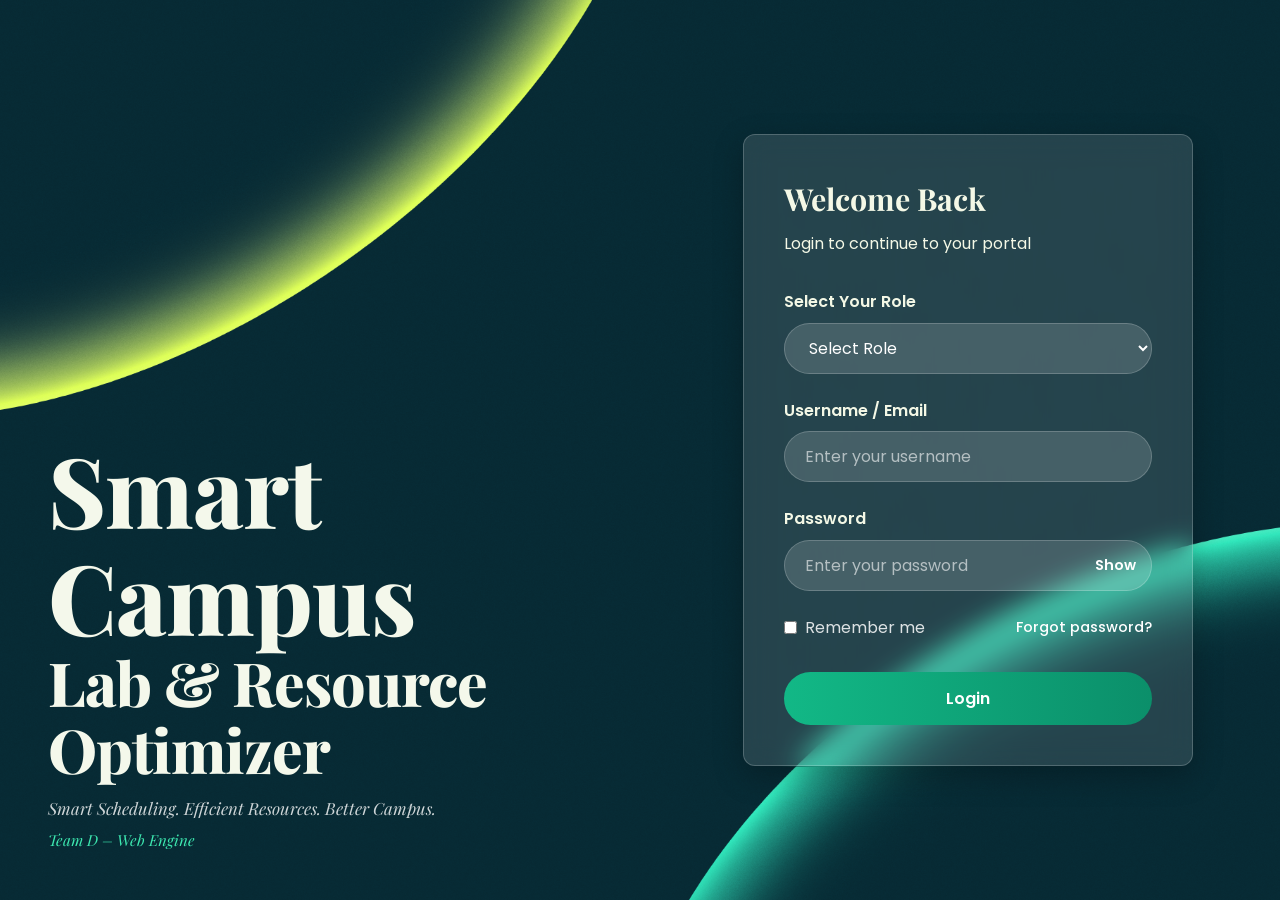
<file: index.html>
<!DOCTYPE html>
<html lang="en">
<head>
    <meta charset="UTF-8">
    <meta name="viewport" content="width=device-width, initial-scale=1.0">
    <title>Login - Smart Campus Lab & Resource Optimizer</title>
    <meta name="description" content="Smart Campus Lab & Resource Optimizer by Team D - Web Engine">
    <link rel="stylesheet" href="css/style.css">
</head>
<body class="login-page">
    <main class="login-container">
    <div class="bg-shapes">

        
    </div>
    
        <!-- Left Side -->
        <section class="login-left">
            <div class="login-brand">
                <h1><span class="brand-highlight">Smart Campus</span> Lab & Resource Optimizer</h1>
                <p class="tagline">Smart Scheduling. Efficient Resources. Better Campus.</p>
                <p class="team-subtitle">Team D – Web Engine</p>
            </div>
         </div>
    </section>

        <!-- Right Side -->
        <section class="login-right">
            <div class="login-card">
                <h2>Welcome Back</h2>
                <p class="subtitle">Login to continue to your portal</p>
                
                <div id="login-error" class="alert alert-error" style="display: none;">
                    Invalid username or password.
                </div>

                <form id="login-form">
                    <div class="form-group">
                        <label for="role">Select Your Role</label>
                        <select id="role" required>
                            <option value="" disabled selected>Select Role</option>
                            <option value="Student">Student</option>
                            <option value="Faculty">Faculty</option>
                            <option value="Lab Assistant">Lab Assistant</option>
                            <option value="Admin">Admin</option>
                        </select>
                    </div>

                    <div class="form-group">
                        <label for="username">Username / Email</label>
                        <input type="text" id="username" placeholder="Enter your username" required>
                    </div>
                    
                    <div class="form-group">
                        <label for="password">Password</label>
                        <div class="password-input-wrapper">
                            <input type="password" id="password" placeholder="Enter your password" required>
                            <button type="button" id="toggle-password" class="btn-icon">Show</button>
                        </div>
                    </div>

                    <div class="form-options">
                        <label class="checkbox-label">
                            <input type="checkbox" id="remember-me">
                            <span>Remember me</span>
                        </label>
                        <a href="#" class="forgot-password">Forgot password?</a>
                    </div>

                    <button type="submit" class="btn-primary login-btn">Login</button>
                </form>
            </div>
        </section>            
    </main>

    <!-- Forgot Password Modal -->
    <div id="forgot-password-modal" style="display: none; position: fixed; inset: 0; background: rgba(0,0,0,0.65); z-index: 9999; justify-content: center; align-items: center; padding: 1rem; backdrop-filter: blur(4px);">
        <div style="background: #ffffff; width: 100%; max-width: 450px; border-radius: 16px; padding: 2.25rem; box-shadow: 0 20px 40px rgba(0,0,0,0.3); position: relative; color: #0f172a; border: 1px solid rgba(0,0,0,0.08);">
            <button type="button" id="close-forgot-modal" style="position: absolute; top: 1.25rem; right: 1.25rem; background: transparent; border: none; font-size: 1.6rem; cursor: pointer; color: #64748b; line-height: 1; padding: 0.25rem;" title="Close">&times;</button>
            <h3 style="margin: 0 0 0.5rem; font-size: 1.45rem; font-weight: 700; color: #0f172a; font-family: 'Playfair Display', serif;">Reset Password</h3>
            <p style="margin: 0 0 1.5rem; font-size: 0.9rem; color: #64748b; line-height: 1.4;">Enter your username or email address and create a new password for your account.</p>
            
            <div id="forgot-error" class="alert alert-error" style="display: none; margin-bottom: 1.25rem; padding: 0.75rem 1rem; border-radius: 8px; background: #fef2f2; color: #b91c1c; font-size: 0.875rem; border: 1px solid #fecaca; font-weight: 500;"></div>
            <div id="forgot-success" class="alert alert-success" style="display: none; margin-bottom: 1.25rem; padding: 0.75rem 1rem; border-radius: 8px; background: #f0fdf4; color: #15803d; font-size: 0.875rem; border: 1px solid #bbf7d0; font-weight: 600;"></div>

            <form id="forgot-password-form">
                <div class="modal-form-group" style="margin-bottom: 1.2rem;">
                    <label for="forgot-email" style="display: block; font-size: 0.875rem; font-weight: 700; margin-bottom: 0.4rem; color: #0f172a !important;">Username or Email</label>
                    <input type="text" id="forgot-email" placeholder="e.g. CSE001, FAC001, or name@rit.edu" required style="width: 100%; padding: 0.75rem 1rem; border: 1.5px solid #cbd5e1; border-radius: 8px; font-size: 0.95rem; color: #0f172a; background: #f8fafc; box-sizing: border-box;">
                </div>

                <div class="modal-form-group" style="margin-bottom: 1.2rem; position: relative;">
                    <label for="forgot-new-password" style="display: block; font-size: 0.875rem; font-weight: 700; margin-bottom: 0.4rem; color: #0f172a !important;">New Password</label>
                    <div style="position: relative;">
                        <input type="password" id="forgot-new-password" placeholder="Enter new password (min. 4 characters)" required style="width: 100%; padding: 0.75rem 3rem 0.75rem 1rem; border: 1.5px solid #cbd5e1; border-radius: 8px; font-size: 0.95rem; color: #0f172a; background: #f8fafc; box-sizing: border-box;">
                        <button type="button" id="toggle-forgot-password-1" style="position: absolute; right: 0.75rem; top: 50%; transform: translateY(-50%); background: none; border: none; color: #64748b; cursor: pointer; font-size: 0.8rem; font-weight: 600;">Show</button>
                    </div>
                </div>

                <div class="modal-form-group" style="margin-bottom: 1.5rem; position: relative;">
                    <label for="forgot-confirm-password" style="display: block; font-size: 0.875rem; font-weight: 700; margin-bottom: 0.4rem; color: #0f172a !important;">Confirm New Password</label>
                    <div style="position: relative;">
                        <input type="password" id="forgot-confirm-password" placeholder="Re-enter your new password" required style="width: 100%; padding: 0.75rem 3rem 0.75rem 1rem; border: 1.5px solid #cbd5e1; border-radius: 8px; font-size: 0.95rem; color: #0f172a; background: #f8fafc; box-sizing: border-box;">
                        <button type="button" id="toggle-forgot-password-2" style="position: absolute; right: 0.75rem; top: 50%; transform: translateY(-50%); background: none; border: none; color: #64748b; cursor: pointer; font-size: 0.8rem; font-weight: 600;">Show</button>
                    </div>
                </div>

                <div style="display: flex; gap: 0.75rem; justify-content: flex-end; align-items: center;">
                    <button type="button" id="cancel-forgot-modal" style="padding: 0.7rem 1.3rem; border: 1.5px solid #cbd5e1; background: #f1f5f9; border-radius: 8px; cursor: pointer; font-weight: 600; color: #475569; font-size: 0.9rem; transition: background 0.2s;">Cancel</button>
                    <button type="submit" id="submit-forgot-btn" class="btn-primary" style="padding: 0.7rem 1.4rem; border-radius: 8px; font-weight: 600; cursor: pointer; font-size: 0.9rem; background-color: #0f766e; color: #ffffff; border: none; transition: background 0.2s;">Reset Password</button>
                </div>
            </form>
        </div>
    </div>

    <script src="js/api.js"></script>
    <script src="js/auth.js"></script>
    <script src="js/components.js"></script>
    <script src="js/app.js"></script>
</body>
</html>
</file>
<file: css/style.css>
@import url('https://fonts.googleapis.com/css2?family=Poppins:wght@400;500;600;700&family=Playfair+Display:ital,wght@0,400;0,700;0,800;0,900;1,400;1,500&display=swap');

/* Smart Campus Lab & Resource Optimizer - Global Styles */


:root {
    --primary-color: #2c3e50;
    --secondary-color: #34495e;
    --accent-color: #3498db;
    --background-color: #f8f9fa;
    --text-color: #212529;
    --border-color: #dee2e6;
    --card-bg: #F6F3E3;
}

* {
    box-sizing: border-box;
    margin: 0;
    padding: 0;
}

body {
    font-family: 'Poppins', system-ui, -apple-system, "Segoe UI", Roboto, sans-serif;
    line-height: 1.6;
    background-color: var(--background-color);
    color: var(--text-color);
}

header {
    background-color: var(--primary-color);
    color: white;
    padding: 2rem 1rem;
    text-align: center;
}

header h1 {
    margin-bottom: 0.5rem;
}

header nav a {
    color: #fff;
    text-decoration: none;
    opacity: 0.8;
}

header nav a:hover {
    opacity: 1;
    text-decoration: underline;
}

main {
    max-width: 900px;
    margin: 2rem auto;
    padding: 0 1rem;
}

a {
    color: var(--accent-color);
    text-decoration: none;
}

a:hover {
    text-decoration: underline;
}

/* =======================================
   LOGIN PAGE STYLES
   ======================================= */
body.login-page {
    background-color: #fff;
    margin: 0;
    padding: 0;
}

body.login-page main {
    max-width: none;
    margin: 0;
    padding: 0;
}

.login-container {
    display: flex;
    min-height: 100vh;
    position: relative;
    overflow: hidden;
    background-image: url('Edge-2048x1278.png');
    background-size: cover;
    background-position: center;
    background-repeat: no-repeat;
}

.login-container::after {
    content: '';
    position: absolute;
    inset: 0;
    background: url([data-uri]...) repeat;
    background-size: 256px 256px;
    image-rendering: pixelated;
    mix-blend-mode: overlay;
    opacity: 0.015;
    pointer-events: none;
}

/*shape styles*/



.login-left {
    flex: 1;
    background: transparent;
    color: white;
    padding: 3rem;
    display: flex;
    flex-direction: column;
    justify-content: flex-end;
    gap: 2.5rem;
    position: relative;
    z-index: 1;
}

.login-brand h1 {
    font-family: 'Playfair Display', serif;
    font-size: 3.8rem;
    font-weight: 800;
    line-height: 1.1;
    letter-spacing: -1px;
    color: #F4F8EB;
    margin-bottom: 0.75rem;
}
.brand-highlight {
    font-size: 1.6em;
    display: block;
}

.tagline {
    font-family: 'Playfair Display', serif;
    font-style: italic;
    font-weight: 400;
    font-size: 1.05rem;
    color: rgba(255, 255, 255, 0.8);
}

.team-subtitle {
    font-family: 'Playfair Display', serif;
    font-style: italic;
    font-weight: 400;
    font-size: 0.95rem;
    color: #3de8b0;                   
    margin-top: 6px;

}

.illustration-container {
    margin-top: 4rem;
    position: relative;
    height: 300px;
    display: flex;
    justify-content: center;
    align-items: center;
}

/* CSS Illustration */
.css-illustration {
    position: relative;
    width: 200px;
    height: 200px;
}
.illustration-container {
    margin-top: 4rem;
    position: relative;
    height: 300px;
    display: flex;
    justify-content: center;
    align-items: center;
}

.doodle-illustration {
    width: 100%;
    max-width: 340px;
    height: auto;
    position: relative;
    z-index: 1;
}

.doodle-float {
    position: absolute;
    opacity: 0.55;
}

.doodle-book {
    width: 55px;
    top: -10px;
    left: 15px;
}

.doodle-bulb {
    width: 48px;
    top: 10px;
    right: 5px;
}

.doodle-note {
    width: 50px;
    bottom: -15px;
    left: 35px;
}



@keyframes float {
    0% { transform: translateY(0px); }
    50% { transform: translateY(-15px); }
    100% { transform: translateY(0px); }
}

.login-right {
    flex: 1;
    display: flex;
    justify-content: center;
    align-items: center;
    background: transparent;
    padding: 2rem;
    position: relative;
    z-index: 1;
}
.login-card {
    background: rgba(255, 255, 255, 0.12);
    backdrop-filter: blur(14px);
    -webkit-backdrop-filter: blur(14px);
    border: 1px solid rgba(255, 255, 255, 0.2);
    padding: 2.5rem;
    border-radius: 12px;
    box-shadow: 0 10px 30px rgba(0, 0, 0, 0.25);
    width: 100%;
    max-width: 450px;
}

.login-card h2 {
    font-family: 'Playfair Display', serif;
    color: #F4F8E6;
    font-size: 1.9rem;
    font-weight: 700;
    margin-bottom: 0.5rem;
}

.login-card .subtitle {
    color: #F4F8E6;
    margin-bottom: 2rem;
}

.form-group {
    margin-bottom: 1.5rem;
}

.form-group label {
    display: block;
    margin-bottom: 0.5rem;
    font-weight: 600;
    color: #F4F8E6;
}

.form-group input[type="text"],
.form-group input[type="password"],
.form-group select {
    width: 100%;
    padding: 0.75rem 1.25rem;
    background: rgba(255, 255, 255, 0.15);
    border: 1px solid rgba(255, 255, 255, 0.2);
    border-radius: 999px;
    font-size: 1rem;
    color: #ffffff;
    transition: border-color 0.2s, box-shadow 0.2s, background 0.2s;
    font-family: inherit;
}

.form-group input::placeholder {
    color: rgba(255, 255, 255, 0.6);
}

.form-group select,
.form-group select::picker(select) {
    appearance: base-select;
}

.form-group select::picker(select) {
    background: #2b1055;
    border: 1px solid rgba(255, 255, 255, 0.2);
    border-radius: 12px;
    padding: 6px;
    margin-top: 6px;
}

.form-group select option {
    padding: 10px 14px;
    border-radius: 8px;
    background: transparent;
    color: #ffffff;
}

.form-group select option:hover,
.form-group select option:checked {
    background: rgba(255, 138, 61, 0.25);
}

.form-group input:focus,
.form-group select:focus {
    outline: none;
    background: rgba(255, 255, 255, 0.22);
    border-color: #ff8a3d;
    box-shadow: 0 0 0 3px rgba(255, 138, 61, 0.25);
}


.password-input-wrapper {
    position: relative;
    display: flex;
    align-items: center;
}

.password-input-wrapper input {
    padding-right: 4.5rem;
}

.btn-icon {
    position: absolute;
    right: 0.5rem;
    top: 50%;
    transform: translateY(-50%);
    background: transparent;
    border: none;
    outline: none;
    color: #ffffff;
    font-weight: 600;
    cursor: pointer;
    padding: 0.5rem;
    font-family: inherit;
    font-size: 0.9rem;
}

.btn-icon:hover {
    color: #ff8a3d;
}

.form-options {
    display: flex;
    justify-content: space-between;
    align-items: center;
    margin-bottom: 2rem;
}

.checkbox-label {
    display: flex;
    align-items: center;
    gap: 0.5rem;
    cursor: pointer;
    color: rgba(255, 255, 255, 0.85);
}
.forgot-password {
    font-size: 0.9rem;
    font-weight: 500;
    color: #ffffff;
}

.forgot-password:hover {
    text-decoration: underline;
}

.btn-primary {
    width: 100%;
    padding: 0.875rem;
    background: linear-gradient(90deg, #12B886, #0B8F6A);
    color: white;
    border: none;
    border-radius: 999px;
    font-size: 1rem;
    font-weight: 600;
    cursor: pointer;
    transition: filter 0.2s;
    font-family: inherit;
}

.btn-primary:hover {
    filter: brightness(1.12);
}

.alert {
    padding: 1rem;
    border-radius: 8px;
    margin-bottom: 1.5rem;
    font-weight: 500;
}

.alert-error {
    background: rgba(230, 40, 92, 0.18);
    border: 1px solid rgba(255, 120, 150, 0.5);
    color: #ffe3ea;
    border-radius: 12px;
    padding: 0.75rem 1rem;
    font-size: 0.9rem;
    margin-bottom: 1.25rem;
    backdrop-filter: blur(8px);
    -webkit-backdrop-filter: blur(8px);
}

@keyframes shake {
    0%, 100% { transform: translateX(0); }
    10%, 30%, 50%, 70%, 90% { transform: translateX(-5px); }
    20%, 40%, 60%, 80% { transform: translateX(5px); }
}

.shake {
    animation: shake 0.5s;
}

/* Responsive */
@media (max-width: 768px) {
    .login-container {
        flex-direction: column;
    }
    
    .login-left {
        padding: 2rem;
        flex: none;
    }
    
    .illustration-container {
        display: none; /* Hide illustration on mobile */
    }
    
    .login-right {
        padding: 1rem;
    }
    
    .login-card {
        padding: 1.5rem;
        box-shadow: none;
    }
}

/* =======================================
   DASHBOARD STYLES
   ======================================= */
.dashboard-body {
   background-color: #072B35;
    margin: 0;
    overflow: hidden; /* Prevent body scroll, handled by internal scroll */
}
 
.dashboard-layout {
    display: flex;
    height: 100vh;
}

.dashboard-body::before {
    content: '';
    position: fixed;
    inset: -40px;                 /* extra room so blurred edges don't show */
    background: url('Edge-2048x1278.png') center / cover no-repeat;
    filter: blur(14px);
    z-index: 0;
}

.dashboard-body::after {
    content: '';
    position: fixed;
    inset: 0;
    background: rgba(7, 43, 53, 0.55);
    z-index: 0;
    pointer-events: none;
}

/* Keep the real content above both layers */
.dashboard-layout {
    position: relative;
    z-index: 1;
}

/* Sidebar */
.sidebar {
    width: 250px;
    background: rgba(7, 43, 53, 0.55);
    backdrop-filter: blur(14px);
    -webkit-backdrop-filter: blur(14px);
     border-right: 1px solid rgba(255, 255, 255, 0.08);
    color: white;
    display: flex;
    flex-direction: column;
    transition: transform 0.3s ease;
    z-index: 1000;
}

.sidebar-header {
    padding: 0 1.5rem;
    height: 88px;
    border-bottom: 1px solid rgba(255, 255, 255, 0.08);
    background-color: transparent;
    display: flex;
    justify-content: space-between;
    align-items: center;
}

.sidebar-header h2 {
    font-size: 1.2rem;
    margin: 0;
}

.sidebar-nav {
    display: flex;
    flex-direction: column;
    padding: 1rem 0;
    flex: 1;
}

.nav-link {
    color: rgba(255,255,255,0.7);
    padding: 1rem 1.5rem;
    text-decoration: none;
    font-weight: 500;
    transition: background 0.2s, color 0.2s;
    border-left: 4px solid transparent;
}

.nav-link:hover, .nav-link.active {
    background-color: rgba(255,255,255,0.05);
    color: white;
    text-decoration: none;
}

.nav-link.active {
    border-left-color: #31E7BC;
    background-color: rgba(49, 231, 188, 0.12);
}

.logout-link {
    margin-top: auto;
    color: #F4F8E6;
}

.logout-link:hover {
    background-color: rgba(255,107,107,0.1);
    color: #FF6B6B;
}

/* Main Content */
.main-content {
    flex: 1;
    display: flex;
    flex-direction: column;
    overflow: hidden;
}

.dashboard-header {
    background: rgba(7, 43, 53, 0.45);
    backdrop-filter: blur(14px);
    -webkit-backdrop-filter: blur(14px);
    padding: 0 2rem;
    height: 88px;
    display: flex;
    justify-content: space-between;
    align-items: center;
    border-bottom: 1px solid rgba(255, 255, 255, 0.08);
    z-index: 10;
}

.header-left {
    display: flex;
    align-items: center;
    gap: 1rem;
}

.header-left h1 {
    font-size: 1.5rem;
    color: #F4F8E6;
    margin: 0;
}

.header-right {
    display: flex;
    align-items: center;
    gap: 1.5rem;
}

.notification-icon {
    font-size: 1.2rem;
    cursor: pointer;
}

.user-profile {
    display: flex;
    align-items: center;
    gap: 0.75rem;
}

.user-info {
    display: flex;
    flex-direction: column;
    text-align: right;
}

.user-name {
    font-weight: 600;
    font-size: 0.9rem;
    color: #F4F8E6;
}

.user-role {
    font-size: 0.8rem;
    color: #888;
}

.profile-icon {
    width: 40px;
    height: 40px;
    background-color: var(--accent-color);
    color: white;
    border-radius: 50%;
    display: flex;
    justify-content: center;
    align-items: center;
    font-size: 1.2rem;
}

/* Content Area */
.content-area {
    flex: 1;
    padding: 2rem;
    overflow-y: auto;
    background-color:transparent;
    margin: 0;
    max-width: none;
}

.dashboard-section {
    display: none;
    animation: fadeIn 0.3s ease;
}

.dashboard-section.active {
    display: block;
}

@keyframes fadeIn {
    from { opacity: 0; transform: translateY(10px); }
    to { opacity: 1; transform: translateY(0); }
}

/* Cards & Layout */
.section-header {
    margin-bottom: 2rem;
}

.section-header h2 {
    font-family: 'Playfair Display', Georgia, 'Times New Roman', serif;
    font-size: 1.85rem;
    font-weight: 700;
    color: #F6F3E3;
    margin-bottom: 0.5rem;
    letter-spacing: -0.01em;
}

.section-header p {
    color: rgba(244, 248, 235, 0.75);
}

.kpi-grid {
    display: grid;
    grid-template-columns: repeat(auto-fit, minmax(200px, 1fr));
    gap: 1.5rem;
    margin-bottom: 2rem;
}

.kpi-card {
    background: var(--card-bg);
    padding: 1.5rem;
    border-radius: 12px;
    box-shadow: 0 4px 6px rgba(0,0,0,0.02);
    display: flex;
    flex-direction: column;
}

.kpi-title {
    font-size: 0.9rem;
    color: #666;
    margin-bottom: 0.5rem;
}

.kpi-value {
    font-size: 2.5rem;
    font-weight: 700;
    color: var(--primary-color);
}

.panel {
    background: var(--card-bg);
    border-radius: 12px;
    padding: 1.5rem;
    box-shadow: 0 4px 6px rgba(0,0,0,0.02);
    margin-bottom: 1.5rem;
}

.panel h3 {
    margin-bottom: 1rem;
    color: var(--primary-color);
    font-size: 1.2rem;
}

/* Tables */
.table-responsive {
    overflow-x: auto;
}

table {
    width: 100%;
    border-collapse: collapse;
}

th, td {
    padding: 1rem;
    text-align: left;
    border-bottom: 1px solid rgba(7, 43, 53, 0.12);
}

th {
    background-color:  rgba(7, 43, 53, 0.05);
    font-weight: 600;
    color: #444;
}

/* Booking form on the cream panel */
.panel .form-group label {
    color: var(--primary-color);
}

.panel .form-group input[type="text"],
.panel .form-group input[type="date"],
.panel .form-group input[type="time"],
.panel .form-group select {
    width: 100%;
    padding: 0.75rem 1.25rem;
    background: #fff;
    border: 1px solid rgba(7, 43, 53, 0.2);
    border-radius: 999px;
    font-family: inherit;
    font-size: 1rem;
    color: var(--text-color);
    box-sizing: border-box;
}

.panel .form-group input[type="time"] {
    cursor: pointer;
}

.panel .form-group input[type="time"]::-webkit-calendar-picker-indicator {
    cursor: pointer;
    opacity: 0.7;
    transition: opacity 0.2s;
}

.panel .form-group input[type="time"]::-webkit-calendar-picker-indicator:hover {
    opacity: 1;
}

.panel .form-group input:focus,
.panel .form-group select:focus {
    outline: none;
    background: #fff;
    border-color: #12B886;
    box-shadow: 0 0 0 3px rgba(18, 184, 134, 0.25);
}

/* 12-Hour Minute-Precision Time Picker */
.time-picker-12h {
    display: flex;
    align-items: center;
    gap: 0.4rem;
    width: 100%;
}

.time-picker-12h .time-select-hour {
    flex: 1.2;
    min-width: 0;
    padding: 0.65rem 0.6rem !important;
}

.time-picker-12h .time-colon {
    font-weight: 700;
    font-size: 1.2rem;
    color: var(--primary-color, #072B35);
    line-height: 1;
    padding: 0 0.1rem;
}

.time-picker-12h .time-input-min {
    width: 75px !important;
    padding: 0.65rem 0.5rem !important;
    text-align: center;
    border-radius: 999px !important;
}

.time-picker-12h .time-select-ampm {
    flex: 1;
    min-width: 0;
    padding: 0.65rem 0.5rem !important;
    font-weight: 600;
}

.time-preview-text {
    font-size: 0.82rem;
    color: #4b5563;
    font-weight: 500;
    margin-top: 0.25rem;
}

/* Status Badges */
.status-badge {
    padding: 0.25rem 0.75rem;
    border-radius: 999px;
    font-size: 0.85rem;
    font-weight: 500;
    display: inline-block;
}

.status-pending { background: #fff3cd; color: #856404; }
.status-scheduling { background: #cce5ff; color: #004085; }
.status-allocated { background: #d4edda; color: #155724; }
.status-approved { background: #d4edda; color: #155724; }
.status-rejected { background: #f8d7da; color: #721c24; }
.status-cancelled { background: #e2e3e5; color: #383d41; }
.status-confirmed { background: #d4edda; color: #155724; }

/* Lab Cards Grid */
.filter-bar {
    display: flex;
    gap: 1rem;
    margin-bottom: 1.5rem;
    flex-wrap: wrap;
}

.filter-bar input {
    padding: 0.5rem 1rem;
    border: 1px solid var(--border-color);
    border-radius: 8px;
    flex: 1;
    min-width: 200px;
}

.filter-bar select {
    padding: 0.5rem 1rem;
    border: 1px solid var(--border-color);
    border-radius: 8px;
}

.lab-grid {
    display: grid;
    grid-template-columns: repeat(auto-fill, minmax(280px, 1fr));
    gap: 1.5rem;
}

.lab-card {
    background: var(--card-bg);
    border-radius: 12px;
    padding: 1.5rem;
    box-shadow: 0 4px 6px rgba(0,0,0,0.02);
    border-top: 4px solid #ccc;
    display: flex;
    flex-direction: column;
}

.lab-card.available { border-top-color: #28a745; }
.lab-card.busy { border-top-color: #fd7e14; }
.lab-card.full { border-top-color: #dc3545; }
.lab-card.maintenance { border-top-color: #6c757d; }

.lab-card h3 {
    margin-bottom: 1rem;
    font-size: 1.2rem;
    display: flex;
    justify-content: space-between;
}

.lab-status {
    font-size: 0.8rem;
    padding: 0.2rem 0.5rem;
    border-radius: 4px;
    font-weight: 600;
}
.available .lab-status { background: #d4edda; color: #155724; }
.busy .lab-status { background: #ffeeba; color: #856404; }
.full .lab-status { background: #f8d7da; color: #721c24; }
.maintenance .lab-status { background: #e2e3e5; color: #383d41; }

.lab-stats {
    display: grid;
    grid-template-columns: 1fr 1fr;
    gap: 0.5rem;
    margin-bottom: 1rem;
    font-size: 0.9rem;
    color: #555;
}

.lab-stats div span {
    font-weight: 600;
    color: var(--text-color);
}

.util-bar {
    height: 6px;
    background: #e9ecef;
    border-radius: 3px;
    margin-bottom: 1.5rem;
    overflow: hidden;
}

.util-fill {
    height: 100%;
    background: var(--primary-color);
}
.available .util-fill { background: #28a745; }
.busy .util-fill { background: #fd7e14; }
.full .util-fill { background: #dc3545; }

.lab-card button {
    margin-top: auto;
}

/* Forms */
.form-grid {
    display: grid;
    grid-template-columns: 1fr 1fr;
    gap: 1.5rem;
}

.full-width {
    grid-column: 1 / -1;
}

textarea {
    width: 100%;
    padding: 0.75rem 1rem;
    border: 1px solid var(--border-color);
    border-radius: 8px;
    font-family: inherit;
    resize: vertical;
}

.suggested-panel {
    background: #e8f4fd;
    border: 1px solid #b8daff;
    border-radius: 8px;
    padding: 1rem;
    margin-bottom: 1.5rem;
}

.suggested-panel h4 {
    color: #004085;
    margin-bottom: 0.5rem;
}

/* Status Tracker */
.status-tracker {
    display: flex;
    flex-direction: column;
}
.status-step {
    display: flex;
    gap: 1rem;
    position: relative;
    padding-bottom: 1.5rem;
}
.status-step:not(:last-child)::before {
    content: '';
    position: absolute;
    left: 7px;
    top: 24px;
    bottom: 0;
    width: 2px;
    background: var(--border-color);
}
.step-icon {
    width: 16px;
    height: 16px;
    border-radius: 50%;
    border: 2px solid var(--border-color);
    background: white;
    margin-top: 4px;
    position: relative;
    z-index: 2;
}
.completed .step-icon {
    background: #28a745;
    border-color: #28a745;
}
.active .step-icon {
    background: var(--accent-color);
    border-color: var(--accent-color);
    box-shadow: 0 0 0 3px rgba(52, 152, 219, 0.2);
}
.step-content h4 {
    margin-bottom: 0.25rem;
    color: #333;
}
.step-content p {
    font-size: 0.85rem;
    color: #666;
}

/* Toasts */
.toast {
    position: fixed;
    bottom: 2rem;
    right: 2rem;
    padding: 1rem 1.5rem;
    border-radius: 8px;
    color: white;
    font-weight: 500;
    box-shadow: 0 4px 12px rgba(0,0,0,0.15);
    z-index: 9999;
    transform: translateY(100px);
    opacity: 0;
    transition: transform 0.3s, opacity 0.3s;
}

.toast.show {
    transform: translateY(0);
    opacity: 1;
}

.toast.success { background-color: #28a745; }
.toast.error { background-color: #dc3545; }
.toast.info { background-color: #17a2b8; }

/* Responsive Dashboard */
.d-mobile {
    display: none;
}

.hamburger, .close-sidebar {
    background: none;
    border: none;
    font-size: 1.5rem;
    cursor: pointer;
    color: var(--primary-color);
}
.close-sidebar { color: white; }

/* Filter Buttons */
.filter-bar {
    display: flex;
    gap: 0.5rem;
    margin-bottom: 0.5rem;
    flex-wrap: wrap;
}
.filter-btn {
    padding: 0.5rem 1rem;
    background: white;
    border: 1px solid var(--border-color);
    border-radius: 8px;
    cursor: pointer;
    font-weight: 600;
    color: #555;
    transition: all 0.2s ease;
}
.filter-btn:hover {
    background: #f8f9fa;
    border-color: #bbb;
}
.filter-btn.active {
    background: var(--primary-color);
    color: white;
    border-color: var(--primary-color);
}

/* Capacity Info Card */
.capacity-info-card {
    display: flex;
    justify-content: space-between;
    background: #f8f9fa;
    border: 1px solid var(--border-color);
    border-radius: 8px;
    padding: 1.5rem;
    margin-top: 1.5rem;
}
.capacity-info-card.hidden {
    display: none;
}
.capacity-info-card div {
    display: flex;
    flex-direction: column;
}
.info-label {
    font-size: 0.8rem;
    color: #666;
    text-transform: uppercase;
    font-weight: 600;
    margin-bottom: 0.25rem;
}
.info-value {
    font-size: 1.1rem;
    font-weight: 700;
    color: var(--primary-color);
}

/* Inline Error */
.inline-error {
    display: block;
    color: #dc2626;
    font-size: 0.85rem;
    margin-top: 0.25rem;
    font-weight: 500;
}
.inline-error.hidden {
    display: none;
}

/* Disabled Button */
button:disabled {
    opacity: 0.5;
    cursor: not-allowed;
}

@media (max-width: 768px) {
    .d-mobile { display: block; }
    
    .sidebar {
        position: fixed;
        left: 0;
        top: 0;
        bottom: 0;
        transform: translateX(-100%);
        background: #072B35;
    }
    
    .sidebar.open {
        transform: translateX(0);
    }
    
    .form-grid {
        grid-template-columns: 1fr;
    }
    
    .kpi-grid {
        grid-template-columns: 1fr 1fr;
    }

    .capacity-info-card {
        flex-direction: column;
        gap: 1rem;
    }
}

@media (max-width: 480px) {
    .kpi-grid {
        grid-template-columns: 1fr;
    }
}

/* =========================================================
   FORGOT PASSWORD MODAL STYLING
   ========================================================= */
#forgot-password-modal .modal-form-group label {
    color: #0f172a !important;
    font-size: 0.875rem !important;
    font-weight: 700 !important;
    margin-bottom: 0.4rem !important;
    display: block !important;
}

#forgot-password-modal input[type="text"],
#forgot-password-modal input[type="password"] {
    width: 100% !important;
    padding: 0.75rem 1rem !important;
    background: #f8fafc !important;
    border: 1.5px solid #cbd5e1 !important;
    border-radius: 8px !important;
    font-size: 0.95rem !important;
    color: #0f172a !important;
    font-family: inherit !important;
    box-sizing: border-box !important;
    transition: border-color 0.2s, box-shadow 0.2s, background 0.2s !important;
}

#forgot-password-modal input[type="text"]::placeholder,
#forgot-password-modal input[type="password"]::placeholder {
    color: #94a3b8 !important;
}

#forgot-password-modal input:focus {
    outline: none !important;
    border-color: #0f766e !important;
    background: #ffffff !important;
    box-shadow: 0 0 0 3px rgba(15, 118, 110, 0.2) !important;
}

/* =========================================================
   TIME PICKER (HOURS : MINUTES AM/PM) STYLING
   ========================================================= */
.time-picker-row,
.panel .form-group .time-picker-row {
    display: flex;
    align-items: center;
    background: #ffffff;
    border: 1px solid rgba(7, 43, 53, 0.2);
    border-radius: 999px;
    padding: 0.35rem 0.5rem 0.35rem 1.1rem;
    height: 48px;
    box-sizing: border-box;
    transition: border-color 0.2s, box-shadow 0.2s;
    width: 100%;
}

.time-picker-row:focus-within,
.panel .form-group .time-picker-row:focus-within {
    border-color: #12B886;
    box-shadow: 0 0 0 3px rgba(18, 184, 134, 0.25);
}

.time-hour-input,
.time-min-input,
.panel .form-group .time-picker-row input.time-hour-input,
.panel .form-group .time-picker-row input.time-min-input {
    width: 36px !important;
    border: none !important;
    background: transparent !important;
    text-align: center;
    font-size: 1.05rem !important;
    font-weight: 600 !important;
    color: var(--text-color, #072B35) !important;
    outline: none !important;
    padding: 0 !important;
    margin: 0 !important;
    box-shadow: none !important;
    border-radius: 0 !important;
    -moz-appearance: textfield;
}

.time-hour-input::-webkit-outer-spin-button,
.time-hour-input::-webkit-inner-spin-button,
.time-min-input::-webkit-outer-spin-button,
.time-min-input::-webkit-inner-spin-button {
    -webkit-appearance: none;
    margin: 0;
}

.time-colon,
.panel .form-group .time-picker-row .time-colon {
    font-size: 1.25rem;
    font-weight: 700;
    color: rgba(7, 43, 53, 0.6);
    margin: 0 4px;
    user-select: none;
    line-height: 1;
}

.time-ampm-select,
.panel .form-group .time-picker-row select.time-ampm-select,
.panel .form-group select.time-ampm-select {
    width: auto !important;
    min-width: 68px !important;
    max-width: 78px !important;
    flex: 0 0 auto !important;
    margin-left: auto !important;
    height: 34px !important;
    line-height: 1 !important;
    padding: 0.2rem 0.5rem !important;
    border: 1px solid rgba(7, 43, 53, 0.15) !important;
    border-radius: 999px !important;
    background: #f1f5f9 !important;
    font-size: 0.85rem !important;
    font-weight: 700 !important;
    color: #072B35 !important;
    cursor: pointer;
    text-align: center;
    outline: none !important;
    box-shadow: none !important;
    transition: background 0.2s, border-color 0.2s;
}

.time-ampm-select:focus,
.panel .form-group .time-picker-row select.time-ampm-select:focus {
    border-color: #12B886 !important;
    background: #ffffff !important;
    box-shadow: 0 0 0 2px rgba(18, 184, 134, 0.2) !important;
}
</file>
<file: css/admin.css>
@import url('https://fonts.googleapis.com/css2?family=Playfair+Display:ital,wght@0,600;0,700;0,800;1,400&family=Poppins:wght@400;500;600;700;800&display=swap');


/* ==========================================================================
   ADMIN PANEL STYLES - SMART CAMPUS LAB & RESOURCE OPTIMIZER
   Pure CSS3 - Modern, Professional, Responsive Dashboard Design
   ========================================================================== */

:root {
    --admin-bg: #072B35;
    --admin-sidebar-bg: rgba(7, 43, 53, 0.6);
    --admin-sidebar-hover: rgba(255, 255, 255, 0.08);
    --admin-sidebar-active: rgba(49, 231, 188, 0.16);
    --admin-sidebar-text: #B7CFD2;
    --admin-sidebar-text-active: #31E7BC;
    --card-bg: #F4F8E6;
    --card-border: rgba(7, 43, 53, 0.14);
    
    --card-shadow: 0 1px 3px 0 rgba(0, 0, 0, 0.06), 0 1px 2px 0 rgba(0, 0, 0, 0.04);
    --card-shadow-hover: 0 10px 15px -3px rgba(0, 0, 0, 0.08), 0 4px 6px -2px rgba(0, 0, 0, 0.04);
    
    --text-primary: #0f172a;
    --text-secondary: #475569;
    --text-muted: #64748b;
    
    --primary-blue: #2563eb;
    --primary-blue-hover: #1d4ed8;
    --primary-blue-light: #eff6ff;
    
    --status-available-bg: #ecfdf5;
    --status-available-text: #059669;
    --status-available-border: #a7f3d0;
    
    --status-busy-bg: #fffbeb;
    --status-busy-text: #b45309;
    --status-busy-border: #fde68a;
    
    --status-full-bg: #fef2f2;
    --status-full-text: #dc2626;
    --status-full-border: #fecaca;
    
    --status-maintenance-bg: #f1f5f9;
    --status-maintenance-text: #475569;
    --status-maintenance-border: #cbd5e1;
    
    --status-reserved-bg: #f5f3ff;
    --status-reserved-text: #7c3aed;
    --status-reserved-border: #ddd6fe;

    --priority-high-bg: #fdf2f8;
    --priority-high-text: #be185d;
    --priority-high-border: #fbcfe8;

    --priority-normal-bg: #f0f9ff;
    --priority-normal-text: #0369a1;
    --priority-normal-border: #bae6fd;
}

* {
    box-sizing: border-box;
    margin: 0;
    padding: 0;
}

body.admin-body {
     font-family: 'Poppins', -apple-system, BlinkMacSystemFont, "Segoe UI", Roboto, "Helvetica Neue", Arial, sans-serif;
    background-color: var(--admin-bg);
    color: var(--text-primary);
    line-height: 1.5;
    overflow-x: hidden;
}

/* ==========================================================================
   LAYOUT STRUCTURE
   ========================================================================== */
.admin-layout {
    display: flex;
    min-height: 100vh;
    width: 100%;
    position: relative;
    z-index: 1;
}

body.admin-body::before {
    content: '';
    position: fixed;
    inset: -40px;
    background: url('Edge-2048x1278.png') center / cover no-repeat;
    filter: blur(14px);
    z-index: 0;
}

body.admin-body::after {
    content: '';
    position: fixed;
    inset: 0;
    background: rgba(7, 43, 53, 0.55);
    z-index: 0;
    pointer-events: none;
}

/* ==========================================================================
   SIDEBAR
   ========================================================================== */
.admin-sidebar {
    width: 260px;
    background-color: var(--admin-sidebar-bg);
    color: var(--admin-sidebar-text);
    display: flex;
    flex-direction: column;
    position: fixed;
    top: 0;
    bottom: 0;
    left: 0;
    z-index: 1000;
    transition: transform 0.3s cubic-bezier(0.4, 0, 0.2, 1);
    backdrop-filter: blur(14px);
    -webkit-backdrop-filter: blur(14px);
    border-right: 1px solid rgba(255, 255, 255, 0.08);
}

.sidebar-brand {
    height: 88px;
    padding: 0 1.25rem;
    border-bottom: 1px solid rgba(255, 255, 255, 0.08);
    display: flex;
    align-items: center;
    justify-content: space-between;
}

.brand-wrapper {
    display: flex;
    align-items: center;
    gap: 0.75rem;
}

.brand-icon {
    width: 38px;
    height: 38px;
    background: linear-gradient(135deg, #31E7BC, #0F8A74);
    border-radius: 10px;
    display : flex;
    align-items: center;
    justify-content: center;
    font-size: 1.2rem;
    color: #ffffff;
    box-shadow: 0 4px 6px -1px rgba(49, 231, 188, 0.35);
}

.brand-text h2 {
    font-size: 1.2rem;
    font-weight: 700;
    letter-spacing: 0.5px;
    color: #ffffff;
    line-height: 1.2;
}

.brand-text p {
    display: none;
}

.close-sidebar-btn {
    display: none;
    background: transparent;
    border: none;
    color: #94a3b8;
    font-size: 1.5rem;
    cursor: pointer;
}

.sidebar-nav-container {
    flex: 1;
    overflow-y: auto;
    padding: 1rem 0;
    display: flex;
    flex-direction: column;
    gap: 0.25rem;
}

.nav-category {
    font-size: 0.68rem;
    text-transform: uppercase;
    letter-spacing: 1px;
    font-weight: 700;
    color: #7FA3A8;
    padding: 0.75rem 0.75rem 0.35rem 0.75rem;
    margin-top: 0.25rem;
}

.admin-nav-item {
    display: flex;
    align-items: center;
    gap: 0.85rem;
    padding: 0.7rem 0.85rem;
    border-radius: 0;
    color: var(--admin-sidebar-text);
    text-decoration: none;
    font-size: 1rem;
    font-weight: 500;
    transition: all 0.2s ease;
    cursor: pointer;
}

.admin-nav-item:hover {
    background-color: var(--admin-sidebar-hover);
    color: #ffffff;
}

.admin-nav-item,
.admin-nav-item:hover,
.admin-nav-item:focus {
    text-decoration: none;
}

.admin-nav-item.active {
    background-color: var(--admin-sidebar-active);
    color: var(--admin-sidebar-text-active);
    font-weight: 600;
    box-shadow: inset 3px 0 0 #31E7BC;
}

.nav-icon {
    font-size: 1.1rem;
    width: 22px;
    text-align: center;
    display: inline-block;
}

.nav-badge {
    margin-left: auto;
    background-color: #ef4444;
    color: white;
    font-size: 0.7rem;
    font-weight: 700;
    padding: 0.15rem 0.5rem;
    border-radius: 12px;
}

.sidebar-footer {
    padding: 1rem 0.75rem;
    border-top: 1px solid rgba(255, 255, 255, 0.08);
}

.admin-nav-item.logout-item {
    color: #f87171;
}

.admin-nav-item.logout-item:hover {
    background-color: rgba(239, 68, 68, 0.15);
    color: #fca5a5;
}

/* ==========================================================================
   MAIN CONTENT AREA
   ========================================================================== */
.admin-main {
    flex: 1 1 0%;
    margin-left: 260px;
    width: calc(100% - 260px);
    max-width: calc(100% - 260px);
    min-width: 0;
    display: flex;
    flex-direction: column;
    min-height: 100vh;
    background-color: transparent;
    box-sizing: border-box;
}

/* Top Header */
.admin-top-header {
    height: 88px;
    background: rgba(7, 43, 53, 0.45);
    backdrop-filter: blur(14px);
    -webkit-backdrop-filter: blur(14px);
    border-bottom: 1px solid rgba(255, 255, 255, 0.08);
    display: flex;
    align-items: center;
    justify-content: space-between;
    padding: 0 2rem;
    position: sticky;
    top: 0;
    z-index: 500;
    text-align: left;
    box-shadow: none;
    box-sizing: border-box;
    width: 100%;
}

.header-left-group {
    display: flex;
    align-items: center;
    gap: 1rem;
    min-width: 0;
}

.mobile-menu-toggle {
    display: none;
    background: none;
    border: none;
    font-size: 1.4rem;
    color: #F4F8E6;;
    cursor: pointer;
    padding: 0.25rem 0.5rem;
}

.header-title-box h1 {
    font-size: 1.5rem;
    font-weight: 700;
    color: #F4F8E6;
    margin: 0;
    line-height: 1.25;
}

.header-title-box p {
    font-size: 0.82rem;
    color: rgba(244, 248, 230, 0.7);
}

.header-right-group {
    display: flex;
    align-items: center;
    gap: 1.25rem;
    flex-shrink: 0;
}

/* Live Telemetry Indicator */
.live-status-pill {
    display: flex;
    align-items: center;
    gap: 0.5rem;
    background-color: rgba(49, 231, 188, 0.12);
    border: 1px solid rgba(49, 231, 188, 0.35);
    color: #31E7BC;
    padding: 0.35rem 0.85rem;
    border-radius: 20px;
    font-size: 0.78rem;
    font-weight: 600;
}

.pulse-dot {
    width: 8px;
    height: 8px;
    background-color: #22c55e;
    border-radius: 50%;
    box-shadow: 0 0 0 0 rgba(34, 197, 94, 0.7);
    animation: pulse 1.8s infinite cubic-bezier(0.66, 0, 0, 1);
}

@keyframes pulse {
    0% { transform: scale(0.95); box-shadow: 0 0 0 0 rgba(34, 197, 94, 0.7); }
    70% { transform: scale(1); box-shadow: 0 0 0 6px rgba(34, 197, 94, 0); }
    100% { transform: scale(0.95); box-shadow: 0 0 0 0 rgba(34, 197, 94, 0); }
}

/* Notifications Button */
.notif-wrapper {
    position: relative;
}

.header-icon-btn {
    width: 40px;
    height: 40px;
    border-radius: 10px;
    border: 1px solid rgba(255, 255, 255, 0.12);
    background-color: rgba(255, 255, 255, 0.08);
    display: flex;
    align-items: center;
    justify-content: center;
    cursor: pointer;
    font-size: 1.1rem;
    transition: all 0.2s;
    position: relative;
}

.header-icon-btn:hover {
    background-color: rgba(255, 255, 255, 0.16);
    border-color: rgba(255, 255, 255, 0.25);
}

.notif-badge-count {
    position: absolute;
    top: -4px;
    right: -4px;
    background-color: #ef4444;
    color: #ffffff;
    font-size: 0.65rem;
    font-weight: 700;
    border-radius: 10px;
    padding: 0.1rem 0.35rem;
    border: 2px solid #072B35;
}

/* Admin Profile Box */
.admin-user-profile {
    display: flex;
    align-items: center;
    gap: 0.75rem;
    padding: 0.35rem 0.6rem;
    border-radius: 10px;
    border: 1px solid rgba(255, 255, 255, 0.12);
    background-color: rgba(255, 255, 255, 0.08);
}

.profile-avatar {
    width: 34px;
    height: 34px;
    background: linear-gradient(135deg, #0B3B47, #072B35);
    color: #ffffff;
    border-radius: 8px;
    display: flex;
    align-items: center;
    justify-content: center;
    font-weight: 700;
    font-size: 0.85rem;
}

.profile-meta {
    display: flex;
    flex-direction: column;
}

.profile-meta .admin-name {
    font-size: 0.84rem;
    font-weight: 700;
    color: #F4F8E6;
    line-height: 1.2;
}

.profile-meta .admin-role-tag {
    font-size: 0.7rem;
    font-weight: 600;
    color: #31E7BC;
}

/* ==========================================================================
   CONTENT SECTIONS & PANELS
   ========================================================================== */
.admin-content-body {
    padding: 2rem;
    flex: 1;
    width: 100%;
    max-width: 100%;
    min-width: 0;
    box-sizing: border-box;
    margin: 0;
}

.admin-section {
    display: none;
    width: 100%;
    max-width: 100%;
    min-width: 0;
    box-sizing: border-box;
    animation: fadeIn 0.25s ease-in-out;
}

.admin-section.active {
    display: block;
}

@keyframes fadeIn {
    from { opacity: 0; transform: translateY(4px); }
    to { opacity: 1; transform: translateY(0); }
}

.section-hero {
    margin-bottom: 1.75rem;
    display: flex;
    align-items: flex-start;
    justify-content: space-between;
    flex-wrap: wrap;
    gap: 1rem;
    width: 100%;
    box-sizing: border-box;
}

.section-hero h2 {
    font-family: 'Playfair Display', Georgia, 'Times New Roman', serif;
    font-size: 1.85rem;
    font-weight: 700;
    color: #F6F3E3;
    margin-bottom: 0.25rem;
    letter-spacing: -0.01em;
}

.section-hero p {
    color: rgba(244, 248, 230, 0.75);
    font-size: 0.92rem;
}

.hero-actions {
    display: flex;
    align-items: center;
    gap: 0.75rem;
}

/* ==========================================================================
   KPI CARDS GRID
   ========================================================================== */
.kpi-cards-grid {
    display: grid;
    grid-template-columns: repeat(auto-fit, minmax(230px, 1fr));
    gap: 1.25rem;
    margin-bottom: 2rem;
}

.kpi-card {
    background-color: var(--card-bg);
    border: 1px solid var(--card-border);
    border-radius: 14px;
    padding: 1.35rem;
    box-shadow: var(--card-shadow);
    display: flex;
    flex-direction: column;
    justify-content: space-between;
    transition: transform 0.2s, box-shadow 0.2s;
    position: relative;
    overflow: hidden;
}

.kpi-card:hover {
    transform: translateY(-2px);
    box-shadow: var(--card-shadow-hover);
}


.kpi-header {
    display: flex;
    align-items: center;
    justify-content: space-between;
    margin-bottom: 0.75rem;
}

.kpi-title {
    font-size: 0.85rem;
    font-weight: 600;
    color: var(--text-secondary);
    text-transform: uppercase;
    letter-spacing: 0.5px;
}

.kpi-icon-bubble {
    width: 36px;
    height: 36px;
    border-radius: 10px;
    display: flex;
    align-items: center;
    justify-content: center;
    font-size: 1.1rem;
    background-color: #f1f5f9;
}

.kpi-value-box {
    display: flex;
    align-items: baseline;
    gap: 0.5rem;
}

.kpi-value {
    font-size: 2.5rem;
    font-weight: 800;
        color: #2c3e50 !important;
    line-height: 1;
}

.kpi-subtext {
    font-size: 0.75rem;
    color: var(--text-muted);
    margin-top: 0.4rem;
}

/* ==========================================================================
   CARDS & PANELS
   ========================================================================== */
.admin-card {
    background-color: var(--card-bg);
    border: 1px solid var(--card-border);
    border-radius: 14px;
    box-shadow: var(--card-shadow);
    padding: 1.5rem;
    margin-bottom: 1.75rem;
    width: 100%;
    max-width: 100%;
    min-width: 0;
    box-sizing: border-box;
}

.card-title-row {
    display: flex;
    align-items: center;
    justify-content: space-between;
    margin-bottom: 1.25rem;
    flex-wrap: wrap;
    gap: 0.75rem;
}

.card-title-row h3 {
    font-size: 1.15rem;
    font-weight: 700;
    color: var(--text-primary);
    display: flex;
    align-items: center;
    gap: 0.5rem;
}

.card-subtitle {
    font-size: 0.82rem;
    color: var(--text-muted);
}

/* ==========================================================================
   ENGINE RESPONSIBILITIES & CONFLICT HIGHLIGHT BANNER
   ========================================================================== */
.engine-architecture-banner {
    background: linear-gradient(135deg, #0B3B47, #072B35);
    color: #ffffff;
    border-radius: 14px;
    padding: 1.5rem;
    margin-bottom: 2rem;
    box-shadow: 0 4px 15px rgba(15, 23, 42, 0.2);
}

.engine-grid {
    display: grid;
    grid-template-columns: repeat(auto-fit, minmax(200px, 1fr));
    gap: 1rem;
    margin-top: 1rem;
}

.engine-item {
    background: rgba(255, 255, 255, 0.05);
    border: 1px solid rgba(255, 255, 255, 0.1);
    border-radius: 10px;
    padding: 0.85rem;
}

.engine-item h4 {
    font-size: 0.85rem;
    font-weight: 700;
    margin-bottom: 0.25rem;
    display: flex;
    align-items: center;
    gap: 0.4rem;
}

.engine-tag-a { color: #60a5fa; }
.engine-tag-b { color: #34d399; }
.engine-tag-c { color: #fbbf24; }
.engine-tag-d { color: #f472b6; }

.engine-item p {
    font-size: 0.75rem;
    color: #94a3b8;
    line-height: 1.35;
}

/* Priority Conflict Banner */
.conflict-highlight-card {
    background: var(--card-bg);
    border: 2px solid #e0e7ff;
    border-radius: 14px;
    padding: 1.25rem 1.5rem;
    margin-bottom: 1.75rem;
    box-shadow: 0 4px 12px rgba(99, 102, 241, 0.08);
}

.conflict-header {
    display: flex;
    align-items: center;
    justify-content: space-between;
    margin-bottom: 1rem;
    flex-wrap: wrap;
    gap: 0.5rem;
}

.conflict-badge {
    background-color: #4338ca;
    color: #ffffff;
    font-size: 0.75rem;
    font-weight: 700;
    padding: 0.25rem 0.75rem;
    border-radius: 20px;
    letter-spacing: 0.5px;
}

.conflict-comparison-grid {
    display: grid;
    grid-template-columns: 1fr auto 1fr;
    gap: 1.25rem;
    align-items: center;
}

.conflict-slot-card {
    background-color: rgba(7, 43, 53, 0.05);
    border: 1px solid var(--card-border);
    border-radius: 10px;
    padding: 1rem;
}

.conflict-slot-card.faculty-slot {
    border-left: 4px solid #7c3aed;
    background-color: #faf5ff;
}

.conflict-slot-card.student-slot {
    border-left: 4px solid #0284c7;
    background-color: #f0f9ff;
}

.conflict-vs {
    font-size: 1.2rem;
    font-weight: 800;
    color: #64748b;
    text-align: center;
    background: rgba(7, 43, 53, 0.08);
    width: 36px;
    height: 36px;
    border-radius: 50%;
    display: flex;
    align-items: center;
    justify-content: center;
}

.conflict-outcome-box {
    margin-top: 1rem;
    padding: 0.85rem 1rem;
    background-color: #f0fdf4;
    border: 1px solid #bbf7d0;
    border-radius: 8px;
    font-size: 0.85rem;
    color: #166534;
    display: flex;
    align-items: center;
    gap: 0.5rem;
}

/* ==========================================================================
   TOOLBARS, SEARCH & FILTERS
   ========================================================================== */
.admin-toolbar {
    display: flex;
    align-items: center;
    justify-content: space-between;
    flex-wrap: wrap;
    gap: 1rem;
    margin-bottom: 1.25rem;
}

.search-box-wrapper {
    position: relative;
    flex: 1;
    min-width: 250px;
    max-width: 400px;
}

.search-icon {
    position: absolute;
    left: 0.85rem;
    top: 50%;
    transform: translateY(-50%);
    color: #94a3b8;
    pointer-events: none;
}

.search-input {
    width: 100%;
    padding: 0.65rem 1rem 0.65rem 2.4rem;
    border: 1px solid var(--card-border);
    border-radius: 10px;
    font-size: 0.88rem;
    background-color: #ffffff;
    color: var(--text-primary);
    transition: all 0.2s;
}

.search-input:focus {
    outline: none;
    border-color: var(--primary-blue);
    box-shadow: 0 0 0 3px rgba(15, 138, 116, 0.12);
}

.filter-group {
    display: flex;
    align-items: center;
    gap: 0.75rem;
    flex-wrap: wrap;
}

.filter-select {
    padding: 0.65rem 1rem;
    border: 1px solid var(--card-border);
    border-radius: 10px;
    font-size: 0.85rem;
    background-color: #ffffff;
    color: var(--text-primary);
    cursor: pointer;
    transition: border-color 0.2s;
}

.filter-select:focus {
    outline: none;
    border-color: var(--primary-blue);
}

.btn-filter-pill {
    padding: 0.5rem 0.9rem;
    border-radius: 20px;
    border: 1px solid var(--card-border);
    background-color: #ffffff;
    font-size: 0.8rem;
    font-weight: 600;
    color: var(--text-secondary);
    cursor: pointer;
    transition: all 0.2s;
}

.btn-filter-pill:hover {
    background-color: #f1f5f9;
    border-color: #cbd5e1;
}

.btn-filter-pill.active {
    background-color: var(--text-primary);
    color: #ffffff;
    border-color: var(--text-primary);
}

/* Button UI */
.btn-admin {
    padding: 0.6rem 1.1rem;
    border-radius: 10px;
    font-size: 0.85rem;
    font-weight: 600;
    border: none;
    cursor: pointer;
    display: inline-flex;
    align-items: center;
    gap: 0.5rem;
    transition: all 0.2s;
    text-decoration: none;
}

.btn-admin-primary {
    background-color: var(--primary-blue);
    color: #ffffff;
}

.btn-admin-primary:hover {
    background-color: var(--primary-blue-hover);
    box-shadow: 0 4px 10px rgba(15, 138, 116, 0.25);
}

.btn-admin-secondary {
    background-color: #ffffff;
    border: 1px solid var(--card-border);
    color: var(--text-secondary);
}

.btn-admin-secondary:hover {
    background-color: #f8fafc;
    border-color: #cbd5e1;
}

.btn-admin-warning {
    background-color: #f59e0b;
    color: #ffffff;
}

.btn-admin-warning:hover {
    background-color: #d97706;
}

.btn-admin-danger {
    background-color: #ef4444;
    color: #ffffff;
}

.btn-admin-danger:hover {
    background-color: #dc2626;
}

.btn-admin-success {
    background-color: #10b981;
    color: #ffffff;
}

.btn-admin-success:hover {
    background-color: #059669;
}

.btn-admin-sm {
    padding: 0.35rem 0.7rem;
    font-size: 0.78rem;
    border-radius: 6px;
}

/* ==========================================================================
   RESPONSIVE TABLES
   ========================================================================== */
.admin-table-container {
    width: 100%;
    max-width: 100%;
    min-width: 0;
    overflow-x: auto;
    border-radius: 10px;
    border: 1px solid var(--card-border);
    background-color: transparent;
    display: block;
    box-sizing: border-box;
    -webkit-overflow-scrolling: touch;
}

.admin-table {
    width: 100%;
    border-collapse: collapse;
    font-size: 0.88rem;
    text-align: left;
}

.admin-table th {
    background-color: rgba(7, 43, 53, 0.06);
    padding: 0.85rem 1rem;
    font-weight: 700;
    color: var(--text-secondary);
    border-bottom: 1px solid var(--card-border);
    white-space: nowrap;
    text-transform: uppercase;
    font-size: 0.72rem;
    letter-spacing: 0.5px;
}

.admin-table td {
    padding: 0.9rem 1rem;
    border-bottom: 1px solid rgba(7, 43, 53, 0.08);
    color: var(--text-primary);
    vertical-align: middle;
}

.admin-table tr:last-child td {
    border-bottom: none;
}

.admin-table tbody tr {
    transition: background-color 0.15s;
}

.admin-table tbody tr:hover {
    background-color: rgba(7, 43, 53, 0.05);
}

/* ==========================================================================
   STATUS BADGES
   ========================================================================== */
.status-pill {
    display: inline-flex;
    align-items: center;
    gap: 0.35rem;
    padding: 0.25rem 0.65rem;
    border-radius: 20px;
    font-size: 0.75rem;
    font-weight: 600;
    white-space: nowrap;
    border: 1px solid transparent;
}

.status-pill.status-available {
    background-color: var(--status-available-bg);
    color: var(--status-available-text);
    border-color: var(--status-available-border);
}

.status-pill.status-busy {
    background-color: var(--status-busy-bg);
    color: var(--status-busy-text);
    border-color: var(--status-busy-border);
}

.status-pill.status-full {
    background-color: var(--status-full-bg);
    color: var(--status-full-text);
    border-color: var(--status-full-border);
}

.status-pill.status-maintenance {
    background-color: var(--status-maintenance-bg);
    color: var(--status-maintenance-text);
    border-color: var(--status-maintenance-border);
}

.status-pill.status-faculty-reserved,
.status-pill.status-reserved {
    background-color: var(--status-reserved-bg);
    color: var(--status-reserved-text);
    border-color: var(--status-reserved-border);
}

.status-pill.status-occupied {
    background-color: #fef3c7;
    color: #92400e;
    border-color: #fde68a;
}

/* Priority Badges */
.priority-pill {
    display: inline-flex;
    align-items: center;
    gap: 0.3rem;
    padding: 0.2rem 0.6rem;
    border-radius: 20px;
    font-size: 0.72rem;
    font-weight: 700;
    text-transform: uppercase;
}

.priority-pill.priority-high {
    background-color: var(--priority-high-bg);
    color: var(--priority-high-text);
    border: 1px solid var(--priority-high-border);
}

.priority-pill.priority-normal {
    background-color: var(--priority-normal-bg);
    color: var(--priority-normal-text);
    border: 1px solid var(--priority-normal-border);
}

/* Role Badges */
.role-pill {
    display: inline-flex;
    padding: 0.2rem 0.55rem;
    border-radius: 6px;
    font-size: 0.74rem;
    font-weight: 600;
}

.role-pill.role-student { background-color: #e0f2fe; color: #0369a1; }
.role-pill.role-faculty { background-color: #f3e8ff; color: #6b21a8; }
.role-pill.role-labassistant { background-color: #fef3c7; color: #92400e; }
.role-pill.role-admin { background-color: #fee2e2; color: #991b1b; }

/* ==========================================================================
   LAB CARDS VIEW GRID
   ========================================================================== */
.lab-cards-grid {
    display: grid;
    grid-template-columns: repeat(auto-fill, minmax(280px, 1fr));
    gap: 1.25rem;
}

.lab-item-card {
    background-color: var(--card-bg);
    border: 1px solid var(--card-border);
    border-radius: 12px;
    padding: 1.25rem;
    box-shadow: var(--card-shadow);
    display: flex;
    flex-direction: column;
    justify-content: space-between;
    transition: all 0.2s;
}

.lab-item-card:hover {
    border-color: #cbd5e1;
    box-shadow: var(--card-shadow-hover);
}

.lab-card-top {
    display: flex;
    justify-content: space-between;
    align-items: flex-start;
    margin-bottom: 0.75rem;
}

.lab-card-id {
    font-size: 1.1rem;
    font-weight: 800;
    color: var(--text-primary);
}

.lab-card-name {
    font-size: 0.88rem;
    color: var(--text-secondary);
    font-weight: 500;
    margin-bottom: 0.5rem;
}

.lab-meta-list {
    display: flex;
    flex-direction: column;
    gap: 0.35rem;
    font-size: 0.8rem;
    color: var(--text-muted);
    margin-bottom: 1rem;
}

.lab-card-footer {
    display: flex;
    align-items: center;
    justify-content: space-between;
    padding-top: 0.75rem;
    border-top: 1px solid rgba(7, 43, 53, 0.08);
}

/* ==========================================================================
   REPORTS & VISUALIZATION (Pure CSS & Canvas)
   ========================================================================== */
.reports-grid {
    display: grid;
    grid-template-columns: repeat(auto-fit, minmax(320px, 1fr));
    gap: 1.5rem;
    margin-bottom: 1.75rem;
}

.progress-bar-container {
    display: flex;
    flex-direction: column;
    gap: 1rem;
}

.progress-bar-item {
    display: flex;
    flex-direction: column;
    gap: 0.3rem;
}

.progress-labels {
    display: flex;
    justify-content: space-between;
    font-size: 0.82rem;
    font-weight: 600;
    color: var(--text-secondary);
}

.progress-track {
    height: 12px;
    background-color: rgba(7, 43, 53, 0.1);
    border-radius: 6px;
    overflow: hidden;
    position: relative;
}

.progress-fill {
    height: 100%;
    border-radius: 6px;
    transition: width 0.8s ease-in-out;
}

.canvas-chart-box {
    position: relative;
    width: 100%;
    height: 220px;
    display: flex;
    align-items: center;
    justify-content: center;
}

.canvas-chart-box canvas {
    max-width: 100%;
    max-height: 100%;
}

/* ==========================================================================
   ACTIVITY LOGS TIMELINE
   ========================================================================== */
.activity-log-timeline {
    display: flex;
    flex-direction: column;
    gap: 0.85rem;
}

.activity-log-row {
    display: grid;
    grid-template-columns: 90px 140px 1fr 120px;
    align-items: center;
    gap: 1rem;
    padding: 0.75rem 1rem;
    background-color: rgba(7, 43, 53, 0.05);
    border: 1px solid var(--card-border);
    border-radius: 8px;
    font-size: 0.84rem;
}

.activity-time {
    color: var(--text-muted);
    font-weight: 600;
    font-size: 0.78rem;
}

.activity-actor {
    font-weight: 700;
    color: var(--text-primary);
}

.activity-desc {
    color: var(--text-secondary);
}

.activity-result-badge {
    text-align: right;
    font-weight: 600;
    color: #059669;
    font-size: 0.78rem;
}

/* ==========================================================================
   MODALS & CONFIRMATION DIALOGS
   ========================================================================== */
.admin-modal-overlay {
    position: fixed;
    top: 0;
    left: 0;
    right: 0;
    bottom: 0;
    background-color: rgba(15, 23, 42, 0.6);
    backdrop-filter: blur(4px);
    z-index: 2000;
    display: none;
    align-items: center;
    justify-content: center;
    padding: 1.5rem;
}

.admin-modal-overlay.active {
    display: flex;
    animation: modalFadeIn 0.2s ease-out;
}

@keyframes modalFadeIn {
    from { opacity: 0; transform: scale(0.96); }
    to { opacity: 1; transform: scale(1); }
}

.admin-modal-dialog {
    background-color: var(--card-bg);
    border-radius: 16px;
    width: 100%;
    max-width: 520px;
    box-shadow: 0 20px 25px -5px rgba(0, 0, 0, 0.2), 0 10px 10px -5px rgba(0, 0, 0, 0.04);
    overflow: hidden;
}

.modal-header {
    padding: 1.25rem 1.5rem;
    border-bottom: 1px solid var(--card-border);
    display: flex;
    align-items: center;
    justify-content: space-between;
}

.modal-header h3 {
    font-size: 1.15rem;
    font-weight: 700;
    color: var(--text-primary);
}

.modal-close-btn {
    background: transparent;
    border: none;
    font-size: 1.4rem;
    color: #94a3b8;
    cursor: pointer;
    line-height: 1;
}

.modal-close-btn:hover {
    color: var(--text-primary);
}

.modal-body {
    padding: 1.5rem;
}

.modal-footer {
    padding: 1rem 1.5rem;
    background-color: rgba(7, 43, 53, 0.05);
    border-top: 1px solid var(--card-border);
    display: flex;
    align-items: center;
    justify-content: flex-end;
    gap: 0.75rem;
}

.form-field {
    margin-bottom: 1.2rem;
}

.form-field label {
    display: block;
    font-size: 0.84rem;
    font-weight: 600;
    color: var(--text-secondary);
    margin-bottom: 0.4rem;
}

.form-field input,
.form-field select,
.form-field textarea {
    width: 100%;
    padding: 0.65rem 0.85rem;
    border: 1px solid var(--card-border);
    border-radius: 8px;
    font-size: 0.88rem;
    font-family: inherit;
}

.form-field input:focus,
.form-field select:focus,
.form-field textarea:focus {
    outline: none;
    border-color: var(--primary-blue);
    box-shadow: 0 0 0 3px rgba(15, 138, 116, 0.1);
}

/* ==========================================================================
   TOAST NOTIFICATIONS
   ========================================================================== */
.admin-toast-container {
    position: fixed;
    bottom: 2rem;
    right: 2rem;
    z-index: 3000;
    display: flex;
    flex-direction: column;
    gap: 0.75rem;
    pointer-events: none;
}

.admin-toast {
    background-color: #0f172a;
    color: #ffffff;
    padding: 0.85rem 1.25rem;
    border-radius: 10px;
    font-size: 0.85rem;
    font-weight: 500;
    box-shadow: 0 10px 15px -3px rgba(0, 0, 0, 0.2);
    display: flex;
    align-items: center;
    gap: 0.65rem;
    animation: toastSlideIn 0.3s cubic-bezier(0.4, 0, 0.2, 1);
    pointer-events: auto;
}

.admin-toast.success { border-left: 4px solid #10b981; }
.admin-toast.warning { border-left: 4px solid #f59e0b; }
.admin-toast.error { border-left: 4px solid #ef4444; }
.admin-toast.info { border-left: 4px solid #3b82f6; }

@keyframes toastSlideIn {
    from { opacity: 0; transform: translateY(16px); }
    to { opacity: 1; transform: translateY(0); }
}

/* ==========================================================================
   RESPONSIVE DESIGN BREAKPOINTS
   ========================================================================== */
@media (max-width: 1024px) {
    .conflict-comparison-grid {
        grid-template-columns: 1fr;
    }
    .conflict-vs {
        margin: 0 auto;
    }
    .activity-log-row {
        grid-template-columns: 80px 1fr 100px;
    }
    .activity-log-row .activity-actor {
        display: none;
    }
}

@media (max-width: 768px) {
    .admin-sidebar {
        transform: translateX(-100%);
    }
    
    .admin-sidebar.open {
        transform: translateX(0);
        background-color: #072B35;
    }
    
    .close-sidebar-btn {
        display: block;
    }
    
    .admin-main {
        margin-left: 0;
    }
    
    .mobile-menu-toggle {
        display: block;
    }
    
    .admin-top-header {
        padding: 0 1rem;
    }
    
    .admin-content-body {
        padding: 1rem;
    }
    
    .admin-toolbar {
        flex-direction: column;
        align-items: stretch;
    }
    
    .search-box-wrapper {
        max-width: 100%;
    }
    
    .kpi-cards-grid {
        grid-template-columns: 1fr;
    }

    .activity-log-row {
        grid-template-columns: 1fr;
        gap: 0.35rem;
    }
    
    .activity-result-badge {
        text-align: left;
    }
}

html,
.sidebar-nav-container {
    scrollbar-width: thin;
    scrollbar-color: rgba(255, 255, 255, 0.25) transparent;
}
</file>
<file: css/lab-assistant.css>
@import url('https://fonts.googleapis.com/css2?family=Poppins:wght@400;500;600;700&family=Playfair+Display:ital,wght@0,400;0,700;0,800;0,900;1,400;1,500&display=swap');


/* ==========================================================================
   Lab Assistant Dashboard Styles - Smart Campus Lab & Resource Optimizer
   Built with pure Vanilla CSS3 (No Frameworks)
   ========================================================================== */

:root {
    --primary-color: #1e293b;        /* Dark Slate */
    --primary-light: #334155;
    --accent-color: #0284c7;         /* Sky Blue */
    --accent-hover: #0369a1;
    --bg-main: #f1f5f9;              /* Slate 100 */
    --bg-card: #F6F3E3;
    --text-main: #0f172a;            /* Slate 900 */
    --text-muted: #64748b;           /* Slate 500 */
    --border-color: rgba(7, 43, 53, 0.14);
    --sidebar-width: 260px;
    
    /* Status Badge Variables */
    --status-available-bg: #ecfdf5;
    --status-available-text: #047857;
    --status-available-dot: #10b981;

    --status-occupied-bg: #eff6ff;
    --status-occupied-text: #1d4ed8;
    --status-occupied-dot: #3b82f6;

    --status-reserved-bg: #faf5ff;
    --status-reserved-text: #6b21a8;
    --status-reserved-dot: #a855f7;

    --status-maintenance-bg: #fffbeb;
    --status-maintenance-text: #b45309;
    --status-maintenance-dot: #f59e0b;

    --status-offline-bg: #fef2f2;
    --status-offline-text: #b91c1c;
    --status-offline-dot: #ef4444;

    --shadow-sm: 0 1px 2px 0 rgba(0, 0, 0, 0.05);
    --shadow-md: 0 4px 6px -1px rgba(0, 0, 0, 0.08), 0 2px 4px -2px rgba(0, 0, 0, 0.05);
    --shadow-lg: 0 10px 15px -3px rgba(0, 0, 0, 0.08), 0 4px 6px -4px rgba(0, 0, 0, 0.04);
}

/* Base resets & layout */
* {
    box-sizing: border-box;
    margin: 0;
    padding: 0;
}

body.lab-assistant-body {
    font-family: -apple-system, BlinkMacSystemFont, "Segoe UI", Roboto, "Helvetica Neue", Arial, sans-serif;
    background-color: #072B35;
    color: var(--text-main);
    min-height: 100vh;
    overflow-x: hidden;
    line-height: 1.5;
}

.dashboard-wrapper {
    display: flex;
    min-height: 100vh;
    width: 100%;
    position: relative;
    z-index: 1;
 }

body.lab-assistant-body::before {
    content: '';
    position: fixed;
    inset: -40px;
    background: url('Edge-2048x1278.png') center / cover no-repeat;
    filter: blur(14px);
    z-index: 0;
}
body.lab-assistant-body::after {
    content: '';
    position: fixed;
    inset: 0;
    background: rgba(7, 43, 53, 0.55);
    z-index: 0;
    pointer-events: none;
}

/* ==========================================================================
   SIDEBAR STYLES (Strict 5 items: Overview, Resource Status, Today's Schedule, Maintenance, Logout)
   ========================================================================== */
.la-sidebar {
    width: 250px;
    background: rgba(7, 43, 53, 0.55);
    backdrop-filter: blur(14px);
    -webkit-backdrop-filter: blur(14px);
    border-right: 1px solid rgba(255, 255, 255, 0.08);
    color: white;
    display: flex;
    flex-direction: column;
    position: fixed;
    top: 0;
    bottom: 0;
    left: 0;
    z-index: 100;
    transition: transform 0.3s ease;
}

.sidebar-brand-header {
    padding: 0 1.5rem;
    height: 88px;
    border-bottom: 1px solid rgba(255, 255, 255, 0.08);
    background-color: transparent;
    display: flex;
    justify-content: space-between;
    align-items: center;
}


.brand-title-group h2 {
    font-size: 1.2rem;
    font-weight: 700;
    margin: 0;
    color: #ffffff;
}

.brand-title-group p {
    font-size: 0.75rem;
    color: #94a3b8;
}

.close-sidebar-btn {
    display: none;
    background: transparent;
    border: none;
    color: #cbd5e1;
    font-size: 1.5rem;
    cursor: pointer;
    padding: 0.25rem;
    border-radius: 6px;
}

.close-sidebar-btn:hover {
    color: #ffffff;
    background: rgba(255, 255, 255, 0.1);
}

.sidebar-nav-list {
    display: flex;
    flex-direction: column;
    padding: 1rem 0;
    flex: 1;
}

.nav-link-item {
    display: flex;
    align-items: center;
    padding: 1rem 1.5rem;
    color: rgba(255, 255, 255, 0.7);
    text-decoration: none;
    font-weight: 500;
    font-size: 1rem;
    transition: background 0.2s, color 0.2s;
    border-left: 4px solid transparent;
    border-radius: 0;
}

.nav-link-item .nav-icon {
    font-size: 1.15rem;
    width: 20px;
    text-align: center;
}

.nav-link-item:hover {
    background-color: rgba(255, 255, 255, 0.05);
    color: white;
    text-decoration: none;
}

.nav-link-item.active {
    border-left-color: #31E7BC;
    background-color: rgba(49, 231, 188, 0.12);
    color: white;
    font-weight: 600;
}

.sidebar-bottom {
    padding: 1rem 0 1.5rem;
    border-top: 1px solid rgba(255, 255, 255, 0.08);
}

.nav-logout-btn {
    display: flex;
    align-items: center;
    width: 100%;
    padding: 1rem 1.5rem;
    border: none;
    border-radius: 0;
    color: #F4F8E6;
    background: transparent;
    font-weight: 500;
    font-size: 1rem;
    cursor: pointer;
    transition: background 0.2s, color 0.2s;
    text-align: left;
}

.nav-logout-btn:hover {
    background-color: rgba(255, 107, 107, 0.1);
    color: #FF6B6B;
    border: none;
}

/* ==========================================================================
   MAIN CONTENT WRAPPER & HEADER
   ========================================================================== */
.main-wrapper {
    flex: 1;
    margin-left: var(--sidebar-width);
    display: flex;
    flex-direction: column;
    min-height: 100vh;
    background-color: transparent;
}

.top-navbar {
    background: rgba(7, 43, 53, 0.45);
    backdrop-filter: blur(14px);
    -webkit-backdrop-filter: blur(14px);
    padding: 0 2rem;
    height: 88px;
    display: flex;
    align-items: center;
    justify-content: space-between;
    border-bottom: 1px solid rgba(255, 255, 255, 0.08);
    position: sticky;
    top: 0;
    z-index: 50;
}

.navbar-left {
    display: flex;
    align-items: center;
    gap: 1rem;
}

.hamburger-btn {
    display: none;
    background: rgba(255, 255, 255, 0.1);
    border: 1px solid rgba(255, 255, 255, 0.18);
    padding: 0.45rem 0.65rem;
    border-radius: 6px;
    font-size: 1.25rem;
    cursor: pointer;
    color: #F4F8E6;
}

.navbar-left h1 {
    font-family: 'Poppins', system-ui, sans-serif;
    font-size: 1.5rem;
    font-weight: 700;
    color: #F4F8E6;
    margin: 0;
}

.navbar-right {
    display: flex;
    align-items: center;
    gap: 1.5rem;
}

/* Polling Live indicator */
.polling-status-pill {
    display: inline-flex;
    align-items: center;
    gap: 0.4rem;
    padding: 0.25rem 0.65rem;
    background: rgba(34, 197, 94, 0.15);
    border: 1px solid rgba(74, 222, 128, 0.4);
    border-radius: 999px;
    font-size: 0.75rem;
    font-weight: 600;
    color: #15803d;
}

.pulse-dot {
    width: 7px;
    height: 7px;
    border-radius: 50%;
    background-color: #22c55e;
    animation: pulse 1.8s infinite;
}

@keyframes pulse {
    0% { transform: scale(0.95); box-shadow: 0 0 0 0 rgba(34, 197, 94, 0.7); }
    70% { transform: scale(1); box-shadow: 0 0 0 6px rgba(34, 197, 94, 0); }
    100% { transform: scale(0.95); box-shadow: 0 0 0 0 rgba(34, 197, 94, 0); }
}

.user-profile-chip {
    display: flex;
    flex-direction: row-reverse;
    align-items: center;
    gap: 0.75rem;
}

.profile-avatar {
    width: 40px;
    height: 40px;
    border-radius: 50%;
    background: #3498db;
    color: white;
    display: flex;
    align-items: center;
    justify-content: center;
    font-weight: 600;
    font-size: 1.2rem;
}

.profile-info {
    display: flex;
    flex-direction: column;
    text-align: right;

}

.profile-name {
    font-size: 0.9rem;
    font-weight: 600;
    color: #F4F8E6;
    line-height: 1.1;
}

.profile-role {
    font-size: 0.8rem;
    color: #888;
}

/* ==========================================================================
   CONTAINER & DASHBOARD SECTIONS
   ========================================================================== */
.content-container {
    padding: 1.75rem 2rem 3rem;
    flex: 1;
}

.dashboard-section {
    display: none;
    animation: fadeIn 0.25s ease-in-out;
}

.dashboard-section.active-section {
    display: block;
}

@keyframes fadeIn {
    from { opacity: 0; transform: translateY(6px); }
    to { opacity: 1; transform: translateY(0); }
}

.section-hero {
    margin-bottom: 1.5rem;
}

.section-hero h2 {
    font-family: 'Playfair Display', Georgia, 'Times New Roman', serif;
    font-size: 1.85rem;
    font-weight: 700;
    color: #F6F3E3;
    margin-bottom: 0.25rem;
    letter-spacing: -0.01em;
}

.section-hero p {
     color: rgba(244, 248, 230, 0.75);
     font-size: 0.95rem;
 }

/* ==========================================================================
   KPI CARDS GRID
   ========================================================================== */
.kpi-cards-grid {
    display: grid;
    grid-template-columns: repeat(4, 1fr);
    gap: 1.25rem;
    margin-bottom: 1.75rem;
}

.kpi-card {
    background: var(--bg-card);
    padding: 1.25rem 1.5rem;
    border-radius: 12px;
    box-shadow: var(--shadow-sm);
    border: 1px solid var(--border-color);
    display: flex;
    justify-content: space-between;
    align-items: center;
    position: relative;
    overflow: hidden;
    transition: transform 0.2s, box-shadow 0.2s;
}

.kpi-card:hover {
    transform: translateY(-2px);
    box-shadow: var(--shadow-md);
}

.kpi-data-group {
    display: flex;
    flex-direction: column;
}

.kpi-label {
    font-size: 0.82rem;
    font-weight: 600;
    text-transform: uppercase;
    letter-spacing: 0.5px;
    color: var(--text-muted);
    margin-bottom: 0.35rem;
}

.kpi-number {
    font-family: 'Poppins', system-ui, sans-serif;
    font-size: 2.5rem;
    font-weight: 700;
    color: #2c3e50;
}

.kpi-icon-badge {
    width: 48px;
    height: 48px;
    border-radius: 12px;
    display: flex;
    align-items: center;
    justify-content: center;
    font-size: 1.4rem;
}

.kpi-total .kpi-icon-badge { background: #eff6ff; color: #2563eb; }
.kpi-available .kpi-icon-badge { background: #ecfdf5; color: #059669; }
.kpi-occupied .kpi-icon-badge { background: #eef2ff; color: #4f46e5; }
.kpi-maintenance .kpi-icon-badge { background: #fffbeb; color: #d97706; }

/* ==========================================================================
   OVERVIEW PANELS GRID
   ========================================================================== */
.overview-grid {
    display: grid;
    grid-template-columns: 1.2fr 1fr;
    gap: 1.5rem;
}

.overview-card-panel {
    background: var(--bg-card);
    border-radius: 12px;
    padding: 1.5rem;
    border: 1px solid var(--border-color);
    box-shadow: var(--shadow-sm);
    display: flex;
    flex-direction: column;
}

.panel-header-row {
    display: flex;
    align-items: center;
    justify-content: space-between;
    margin-bottom: 1.25rem;
    padding-bottom: 0.75rem;
    border-bottom: 1px solid var(--border-color);
}

.panel-header-row h3 {
    font-size: 1.1rem;
    font-weight: 700;
    color: var(--primary-color);
    display: flex;
    align-items: center;
    gap: 0.5rem;
}

.view-all-link {
    font-size: 0.85rem;
    font-weight: 600;
    color: var(--accent-color);
    text-decoration: none;
    cursor: pointer;
}

.view-all-link:hover {
    text-decoration: underline;
}

/* Notifications List */
.notification-list {
    display: flex;
    flex-direction: column;
    gap: 0.75rem;
}

.notif-item {
    display: flex;
    align-items: flex-start;
    gap: 0.85rem;
    padding: 0.85rem 1rem;
    border-radius: 8px;
    border: 1px solid var(--border-color);
    background: rgba(7, 43, 53, 0.05);
    transition: background 0.15s;
}

.notif-item:hover {
    background: rgba(7, 43, 53, 0.09);
}

.notif-icon {
    font-size: 1.2rem;
    flex-shrink: 0;
    margin-top: 2px;
}

.notif-content {
    flex: 1;
}

.notif-text {
    font-size: 0.9rem;
    font-weight: 500;
    color: var(--text-main);
}

.notif-time {
    font-size: 0.75rem;
    color: var(--text-muted);
    margin-top: 0.15rem;
}



/* Quick Schedule list inside Overview */
.quick-schedule-list {
    display: flex;
    flex-direction: column;
    gap: 0.75rem;
}

.quick-schedule-item {
    padding: 0.85rem 1rem;
    border-radius: 8px;
    border: 1px solid var(--border-color);
    background: #ffffff;
    display: flex;
    align-items: center;
    justify-content: space-between;
}

.quick-schedule-item.is-faculty-highlight {
    background: #fdf4ff;
    border-color: #f0abfc;
    border-left: 4px solid #c026d3;
}

/* ==========================================================================
   STATUS BADGES (CSS ONLY - NO HARDCODED JS COLORS)
   ========================================================================== */
.status-badge {
    display: inline-flex;
    align-items: center;
    gap: 0.45rem;
    padding: 0.28rem 0.75rem;
    border-radius: 999px;
    font-size: 0.8rem;
    font-weight: 600;
    text-transform: capitalize;
    white-space: nowrap;
}

.status-badge::before {
    content: '●';
    font-size: 0.75rem;
}

.status-available {
    background-color: var(--status-available-bg);
    color: var(--status-available-text);
    border: 1px solid #a7f3d0;
}
.status-available::before {
    color: var(--status-available-dot);
}

.status-occupied {
    background-color: var(--status-occupied-bg);
    color: var(--status-occupied-text);
    border: 1px solid #bfdbfe;
}
.status-occupied::before {
    color: var(--status-occupied-dot);
}

.status-reserved {
    background-color: var(--status-reserved-bg);
    color: var(--status-reserved-text);
    border: 1px solid #e9d5ff;
}
.status-reserved::before {
    color: var(--status-reserved-dot);
}

.status-maintenance {
    background-color: var(--status-maintenance-bg);
    color: var(--status-maintenance-text);
    border: 1px solid #fde68a;
}
.status-maintenance::before {
    color: var(--status-maintenance-dot);
}

.status-offline {
    background-color: var(--status-offline-bg);
    color: var(--status-offline-text);
    border: 1px solid #fecaca;
}
.status-offline::before {
    color: var(--status-offline-dot);
}

/* Priority Badges */
.priority-badge {
    display: inline-block;
    padding: 0.2rem 0.55rem;
    border-radius: 4px;
    font-size: 0.72rem;
    font-weight: 700;
    letter-spacing: 0.5px;
    text-transform: uppercase;
}

.priority-high {
    background: #fee2e2;
    color: #b91c1c;
    border: 1px solid #fca5a5;
}

.priority-medium {
    background: #fef3c7;
    color: #92400e;
    border: 1px solid #fcd34d;
}

.priority-low {
    background: #f1f5f9;
    color: #475569;
    border: 1px solid #cbd5e1;
}

/* ==========================================================================
   RESOURCE STATUS PAGE & SEARCH
   ========================================================================== */
.search-filter-card {
    background: var(--bg-card);
    padding: 1.25rem 1.5rem;
    border-radius: 12px;
    border: 1px solid var(--border-color);
    box-shadow: var(--shadow-sm);
    margin-bottom: 1.5rem;
    display: flex;
    flex-wrap: wrap;
    align-items: center;
    justify-content: space-between;
    gap: 1rem;
}

.search-input-group {
    position: relative;
    flex: 1;
    min-width: 280px;
}

.search-input-icon {
    position: absolute;
    left: 1rem;
    top: 50%;
    transform: translateY(-50%);
    color: var(--text-muted);
    font-size: 1rem;
}

.search-input {
    width: 100%;
    padding: 0.75rem 1rem 0.75rem 2.5rem;
    border: 1px solid var(--border-color);
    border-radius: 8px;
    font-size: 0.95rem;
    font-family: inherit;
    background-color: #f8fafc;
    transition: all 0.2s;
}

.search-input:focus {
    outline: none;
    border-color: var(--accent-color);
    background-color: #ffffff;
    box-shadow: 0 0 0 3px rgba(2, 132, 199, 0.15);
}

.filter-pills-group {
    display: flex;
    gap: 0.5rem;
    flex-wrap: wrap;
}

.filter-pill {
    background: #f1f5f9;
    border: 1px solid var(--border-color);
    padding: 0.45rem 0.85rem;
    border-radius: 999px;
    font-size: 0.82rem;
    font-weight: 600;
    color: var(--text-muted);
    cursor: pointer;
    transition: all 0.15s;
}

.filter-pill:hover {
    background: #e2e8f0;
    color: var(--text-main);
}

.filter-pill.active {
    background: var(--primary-color);
    color: #ffffff;
    border-color: var(--primary-color);
}

/* Modern Data Table */
.data-table-card {
    background: var(--bg-card);
    border-radius: 12px;
    border: 1px solid var(--border-color);
    box-shadow: var(--shadow-sm);
    overflow: hidden;
}

.table-responsive {
    width: 100%;
    overflow-x: auto;
}

.styled-table {
    width: 100%;
    border-collapse: collapse;
    text-align: left;
}

.styled-table thead tr {
    background-color: #f8fafc;
    border-bottom: 2px solid var(--border-color);
}

.styled-table th {
    padding: 1rem 1.25rem;
    font-size: 0.8rem;
    font-weight: 700;
    text-transform: uppercase;
    letter-spacing: 0.5px;
    color: var(--text-muted);
}

.styled-table td {
    padding: 1rem 1.25rem;
    border-bottom: 1px solid var(--border-color);
    font-size: 0.92rem;
    vertical-align: middle;
}

.styled-table tbody tr:last-child td {
    border-bottom: none;
}

.styled-table tbody tr:hover {
    background-color: #f8fafc;
}

.resource-id-cell {
    font-weight: 700;
    color: var(--primary-color);
    display: flex;
    align-items: center;
    gap: 0.5rem;
}

.lab-pill-badge {
    background: #f1f5f9;
    padding: 0.2rem 0.55rem;
    border-radius: 6px;
    font-weight: 600;
    font-size: 0.82rem;
    color: var(--text-main);
    border: 1px solid #e2e8f0;
}

/* Action button inside table */
.btn-table-action {
    background: #ffffff;
    border: 1px solid var(--border-color);
    color: var(--text-main);
    padding: 0.35rem 0.75rem;
    border-radius: 6px;
    font-size: 0.8rem;
    font-weight: 600;
    cursor: pointer;
    transition: all 0.15s;
}

.btn-table-action:hover {
    background: #f1f5f9;
    border-color: #cbd5e1;
    color: var(--accent-color);
}

/* ==========================================================================
   TODAY'S SCHEDULE PAGE
   ========================================================================== */
.schedule-container {
    display: flex;
    flex-direction: column;
    gap: 1.25rem;
}

.schedule-card {
    background: var(--bg-card);
    border-radius: 12px;
    border: 1px solid var(--border-color);
    box-shadow: var(--shadow-sm);
    padding: 1.5rem;
    display: flex;
    align-items: center;
    justify-content: space-between;
    transition: all 0.2s;
    position: relative;
    overflow: hidden;
}

.schedule-card::before {
    content: '';
    position: absolute;
    top: 0;
    left: 0;
    bottom: 0;
    width: 5px;
    background: #3b82f6;
}

.schedule-card:hover {
    box-shadow: var(--shadow-md);
    transform: translateY(-2px);
}

.schedule-card.faculty-reservation-card {
    border-color: #e9d5ff;
    background: linear-gradient(to right, #faf5ff, #ffffff);
}

.schedule-card.faculty-reservation-card::before {
    background: #9333ea;
}

.schedule-time-box {
    display: flex;
    flex-direction: column;
    min-width: 190px;
}

.time-range {
    font-size: 1.15rem;
    font-weight: 700;
    color: var(--primary-color);
}

.time-indicator {
    font-size: 0.8rem;
    color: var(--text-muted);
}

.schedule-main-info {
    flex: 1;
    padding: 0 1.5rem;
}

.schedule-lab-title {
    font-size: 1.1rem;
    font-weight: 700;
    color: var(--text-main);
    display: flex;
    align-items: center;
    gap: 0.75rem;
    margin-bottom: 0.25rem;
}

.schedule-purpose {
    font-size: 0.9rem;
    color: var(--text-muted);
}

.schedule-faculty-warning {
    margin-top: 0.5rem;
    padding: 0.4rem 0.75rem;
    background: rgba(147, 51, 234, 0.08);
    border: 1px dashed rgba(147, 51, 234, 0.3);
    border-radius: 6px;
    font-size: 0.82rem;
    color: #7e22ce;
    font-weight: 600;
    display: flex;
    align-items: center;
    gap: 0.4rem;
}

.schedule-status-group {
    display: flex;
    flex-direction: column;
    align-items: flex-end;
    gap: 0.5rem;
}

/* Faculty High Priority Pill */
.faculty-priority-pill {
    background: #7e22ce;
    color: #ffffff;
    font-size: 0.72rem;
    font-weight: 700;
    text-transform: uppercase;
    letter-spacing: 0.5px;
    padding: 0.25rem 0.65rem;
    border-radius: 999px;
    display: inline-flex;
    align-items: center;
    gap: 0.3rem;
}

/* ==========================================================================
   MAINTENANCE PAGE
   ========================================================================== */
.maintenance-header-actions {
    display: flex;
    align-items: center;
    justify-content: space-between;
    margin-bottom: 1.5rem;
}

.btn-report-issue {
    background: linear-gradient(135deg, #0284c7, #0369a1);
    color: #ffffff;
    border: none;
    padding: 0.75rem 1.5rem;
    border-radius: 8px;
    font-weight: 600;
    font-size: 0.92rem;
    cursor: pointer;
    box-shadow: 0 2px 6px rgba(2, 132, 199, 0.3);
    transition: all 0.2s;
    display: inline-flex;
    align-items: center;
    gap: 0.5rem;
}

.btn-report-issue:hover {
    background: linear-gradient(135deg, #0369a1, #075985);
    box-shadow: 0 4px 10px rgba(2, 132, 199, 0.4);
    transform: translateY(-1px);
}

.maintenance-columns-grid {
    display: grid;
    grid-template-columns: repeat(3, 1fr);
    gap: 1.5rem;
}

.maintenance-column {
    background: #f8fafc;
    border-radius: 12px;
    border: 1px solid var(--border-color);
    padding: 1.25rem;
    display: flex;
    flex-direction: column;
}

.column-header {
    display: flex;
    align-items: center;
    justify-content: space-between;
    margin-bottom: 1rem;
    padding-bottom: 0.75rem;
    border-bottom: 2px solid var(--border-color);
}

.column-header h3 {
    font-size: 1rem;
    font-weight: 700;
    color: var(--primary-color);
    display: flex;
    align-items: center;
    gap: 0.5rem;
}

.count-badge {
    background: #e2e8f0;
    color: var(--text-main);
    padding: 0.15rem 0.55rem;
    border-radius: 999px;
    font-size: 0.78rem;
    font-weight: 700;
}

.maintenance-cards-list {
    display: flex;
    flex-direction: column;
    gap: 1rem;
    min-height: 150px;
}

.m-card {
    background: var(--bg-card);
    border-radius: 10px;
    padding: 1.15rem;
    border: 1px solid var(--border-color);
    box-shadow: var(--shadow-sm);
    display: flex;
    flex-direction: column;
    gap: 0.65rem;
    transition: all 0.2s;
}

.m-card:hover {
    box-shadow: var(--shadow-md);
}

.m-card-top {
    display: flex;
    align-items: center;
    justify-content: space-between;
}

.m-resource-title {
    font-size: 1rem;
    font-weight: 700;
    color: var(--primary-color);
}

.m-problem-text {
    font-size: 0.88rem;
    color: var(--text-main);
    line-height: 1.4;
}

.m-meta-row {
    font-size: 0.78rem;
    color: var(--text-muted);
    display: flex;
    align-items: center;
    justify-content: space-between;
    border-top: 1px dashed var(--border-color);
    padding-top: 0.5rem;
    margin-top: 0.25rem;
}

/* Action Buttons on Maintenance Cards */
.btn-m-action {
    margin-top: 0.35rem;
    width: 100%;
    padding: 0.55rem;
    border-radius: 6px;
    font-weight: 600;
    font-size: 0.82rem;
    cursor: pointer;
    text-align: center;
    border: none;
    transition: all 0.2s;
}

.btn-mark-available {
    background: #10b981;
    color: #ffffff;
}

.btn-mark-available:hover {
    background: #059669;
}

.btn-start-maintenance {
    background: #f59e0b;
    color: #ffffff;
}

.btn-start-maintenance:hover {
    background: #d97706;
}

/* ==========================================================================
   MODAL STYLES (Report Maintenance Issue)
   ========================================================================== */
.modal-overlay {
    display: none;
    position: fixed;
    top: 0;
    left: 0;
    right: 0;
    bottom: 0;
    background: rgba(15, 23, 42, 0.6);
    backdrop-filter: blur(4px);
    z-index: 1000;
    align-items: center;
    justify-content: center;
    padding: 1rem;
}

.modal-overlay.modal-open {
    display: flex;
    animation: fadeIn 0.2s ease;
}

.modal-dialog-card {
    background: var(--bg-card);
    width: 100%;
    max-width: 520px;
    border-radius: 14px;
    box-shadow: var(--shadow-lg);
    border: 1px solid var(--border-color);
    overflow: hidden;
    animation: slideUp 0.25s ease;
}

@keyframes slideUp {
    from { opacity: 0; transform: translateY(20px); }
    to { opacity: 1; transform: translateY(0); }
}

.modal-header-box {
    padding: 1.25rem 1.5rem;
    background: #f8fafc;
    border-bottom: 1px solid var(--border-color);
    display: flex;
    align-items: center;
    justify-content: space-between;
}

.modal-header-box h3 {
    font-size: 1.2rem;
    font-weight: 700;
    color: var(--primary-color);
}

.btn-close-modal {
    background: transparent;
    border: none;
    font-size: 1.5rem;
    color: var(--text-muted);
    cursor: pointer;
    line-height: 1;
    border-radius: 6px;
    padding: 0.2rem 0.5rem;
}

.btn-close-modal:hover {
    color: var(--text-main);
    background: #e2e8f0;
}

.modal-form-body {
    padding: 1.5rem;
    display: flex;
    flex-direction: column;
    gap: 1.15rem;
}

.form-field-group {
    display: flex;
    flex-direction: column;
    gap: 0.35rem;
}

.form-field-group label {
    font-size: 0.85rem;
    font-weight: 600;
    color: var(--text-main);
}

.form-control-input,
.form-control-select,
.form-control-textarea {
    width: 100%;
    padding: 0.7rem 0.9rem;
    border: 1px solid var(--border-color);
    border-radius: 8px;
    font-family: inherit;
    font-size: 0.92rem;
    background: #ffffff;
    transition: border-color 0.2s, box-shadow 0.2s;
}

.form-control-input:focus,
.form-control-select:focus,
.form-control-textarea:focus {
    outline: none;
    border-color: var(--accent-color);
    box-shadow: 0 0 0 3px rgba(2, 132, 199, 0.15);
}

.form-row-two-col {
    display: grid;
    grid-template-columns: 1fr 1fr;
    gap: 1rem;
}

.modal-footer-box {
    padding: 1rem 1.5rem;
    background: #f8fafc;
    border-top: 1px solid var(--border-color);
    display: flex;
    align-items: center;
    justify-content: flex-end;
    gap: 0.75rem;
}

.btn-secondary-cancel {
    background: #ffffff;
    border: 1px solid var(--border-color);
    color: var(--text-muted);
    padding: 0.65rem 1.25rem;
    border-radius: 8px;
    font-weight: 600;
    font-size: 0.9rem;
    cursor: pointer;
}

.btn-secondary-cancel:hover {
    background: #f1f5f9;
    color: var(--text-main);
}

.btn-primary-submit {
    background: var(--accent-color);
    border: none;
    color: #ffffff;
    padding: 0.65rem 1.5rem;
    border-radius: 8px;
    font-weight: 600;
    font-size: 0.9rem;
    cursor: pointer;
    transition: background 0.15s;
}

.btn-primary-submit:hover {
    background: var(--accent-hover);
}

/* ==========================================================================
   TOAST NOTIFICATION & ALERTS
   ========================================================================== */
.toast-container {
    position: fixed;
    bottom: 24px;
    right: 24px;
    z-index: 2000;
    display: flex;
    flex-direction: column;
    gap: 0.75rem;
    pointer-events: none;
}

.toast-msg {
    background: var(--primary-color);
    color: #ffffff;
    padding: 0.85rem 1.25rem;
    border-radius: 10px;
    box-shadow: var(--shadow-lg);
    font-size: 0.9rem;
    font-weight: 500;
    display: flex;
    align-items: center;
    gap: 0.75rem;
    min-width: 300px;
    max-width: 420px;
    pointer-events: auto;
    animation: toastIn 0.3s ease;
    border-left: 4px solid var(--accent-color);
}

.toast-msg.toast-success {
    border-left-color: #10b981;
}

.toast-msg.toast-warning {
    border-left-color: #f59e0b;
}

.toast-msg.toast-error {
    border-left-color: #ef4444;
}

@keyframes toastIn {
    from { opacity: 0; transform: translateY(15px); }
    to { opacity: 1; transform: translateY(0); }
}

/* ==========================================================================
   RESPONSIVE DESIGN (Desktop, Laptop, Tablet, Mobile)
   ========================================================================== */
@media (max-width: 1024px) {
    .kpi-cards-grid {
        grid-template-columns: repeat(2, 1fr);
    }
    .overview-grid {
        grid-template-columns: 1fr;
    }
    .maintenance-columns-grid {
        grid-template-columns: 1fr;
    }
}

@media (max-width: 768px) {
    .la-sidebar {
        transform: translateX(-100%);
    }

    .la-sidebar.sidebar-mobile-open {
        transform: translateX(0);
    }

    .close-sidebar-btn {
        display: block;
    }

    .main-wrapper {
        margin-left: 0;
    }

    .hamburger-btn {
        display: block;
    }

    .content-container {
        padding: 1.25rem 1rem 2.5rem;
    }

    .top-navbar {
        padding: 0.75rem 1rem;
    }

    .navbar-left h1 {
        font-size: 1.05rem;
    }

    .kpi-cards-grid {
        grid-template-columns: 1fr;
        gap: 1rem;
    }

    .schedule-card {
        flex-direction: column;
        align-items: flex-start;
        gap: 1rem;
    }

    .schedule-main-info {
        padding: 0;
    }

    .schedule-status-group {
        align-items: flex-start;
        width: 100%;
    }

    .search-filter-card {
        flex-direction: column;
        align-items: stretch;
    }

    .form-row-two-col {
        grid-template-columns: 1fr;
    }
}
</file>
<file: css/faculty.css>
/* css/faculty.css */


.lab-card.faculty-reserved {
    border-top-color: #6f42c1;
    background-color: #fcfaff;
}

.lab-card.faculty-reserved .lab-status {
    background: #e0d4f5;
    color: #4a235a;
    font-weight: 700;
}

.lab-card.faculty-reserved .util-fill {
    background: #6f42c1;
}

.status-faculty-reserved {
    background: #e0d4f5;
    color: #4a235a;
}


/* Faculty sidebar: deep blue instead of teal */
.faculty .sidebar {
    background: rgba(12, 45, 80, 0.6);
}

.faculty .nav-link.active {
    border-left-color: #5dade2;
    background-color: rgba(93, 173, 226, 0.15);
}

@media (max-width: 768px) {
    .faculty .sidebar {
        background: #0c2d50;   /* solid on mobile, like the student one */
    }
}
</file>
